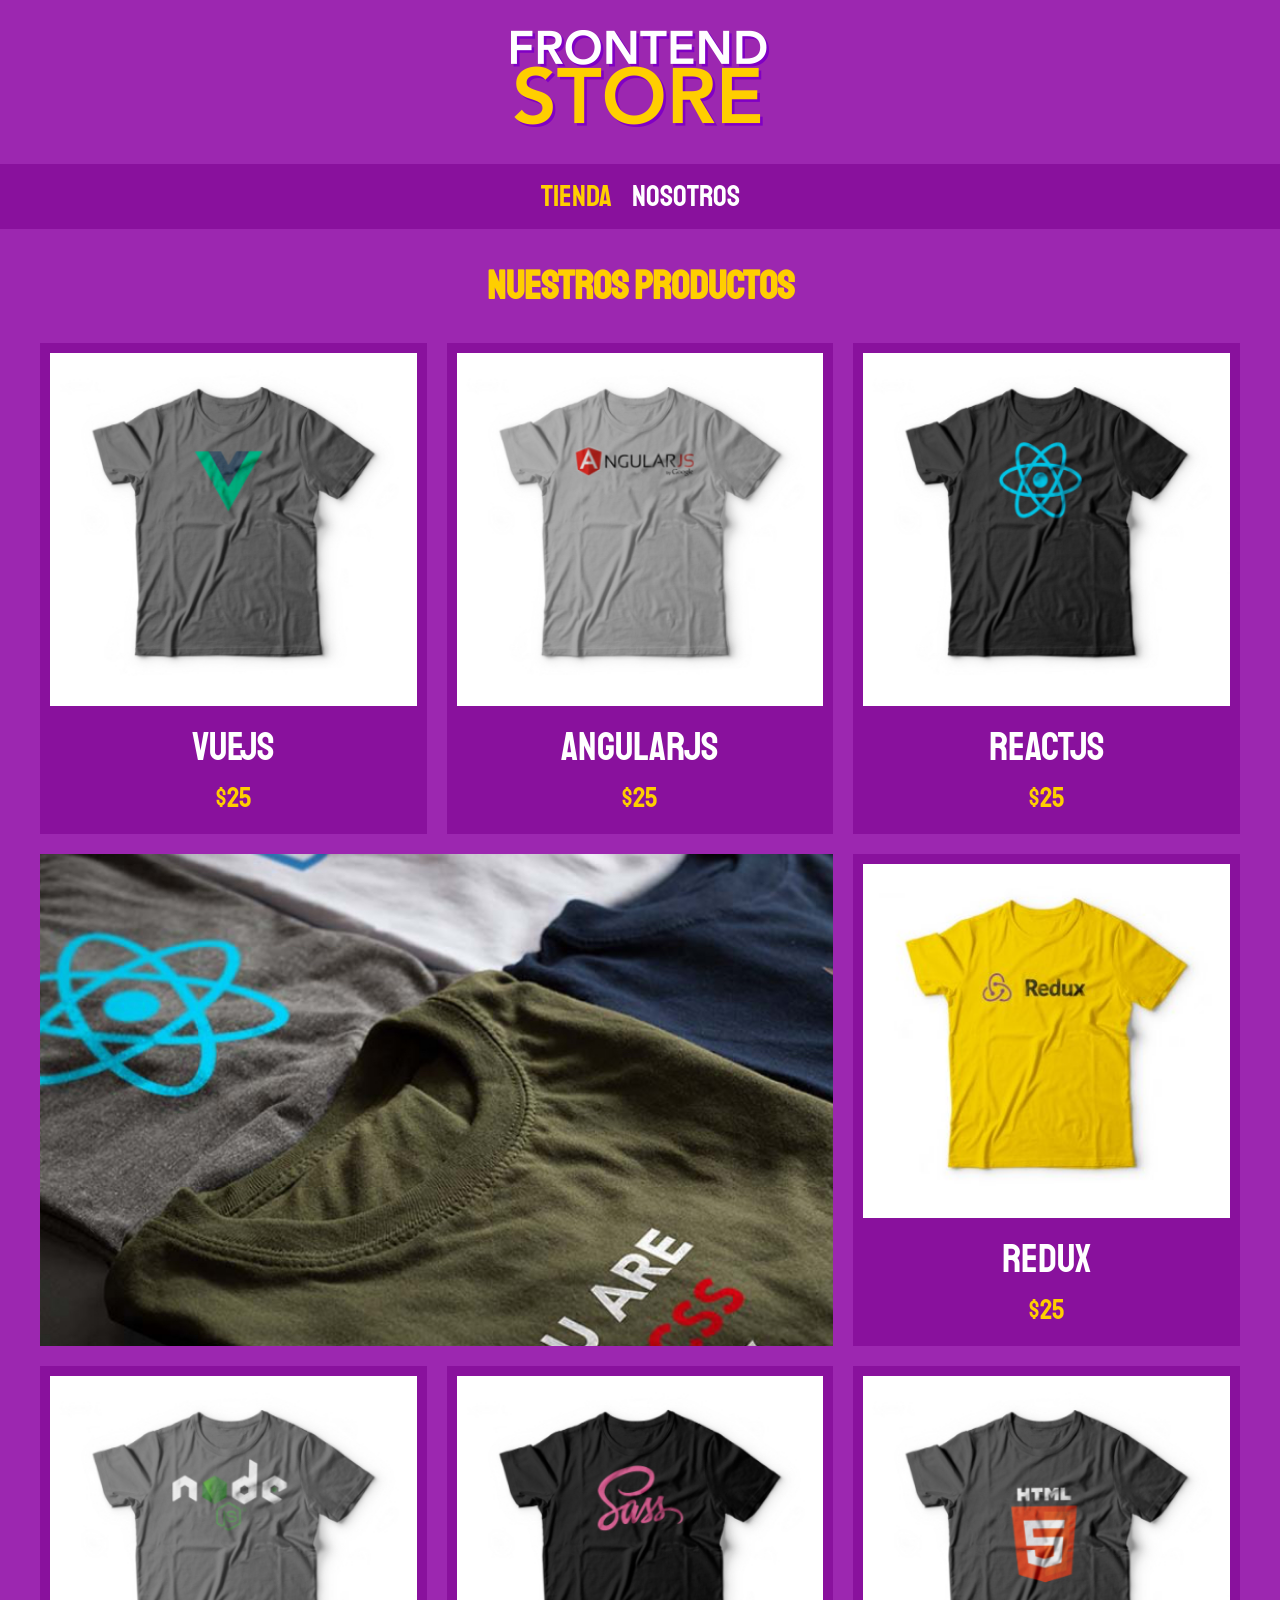
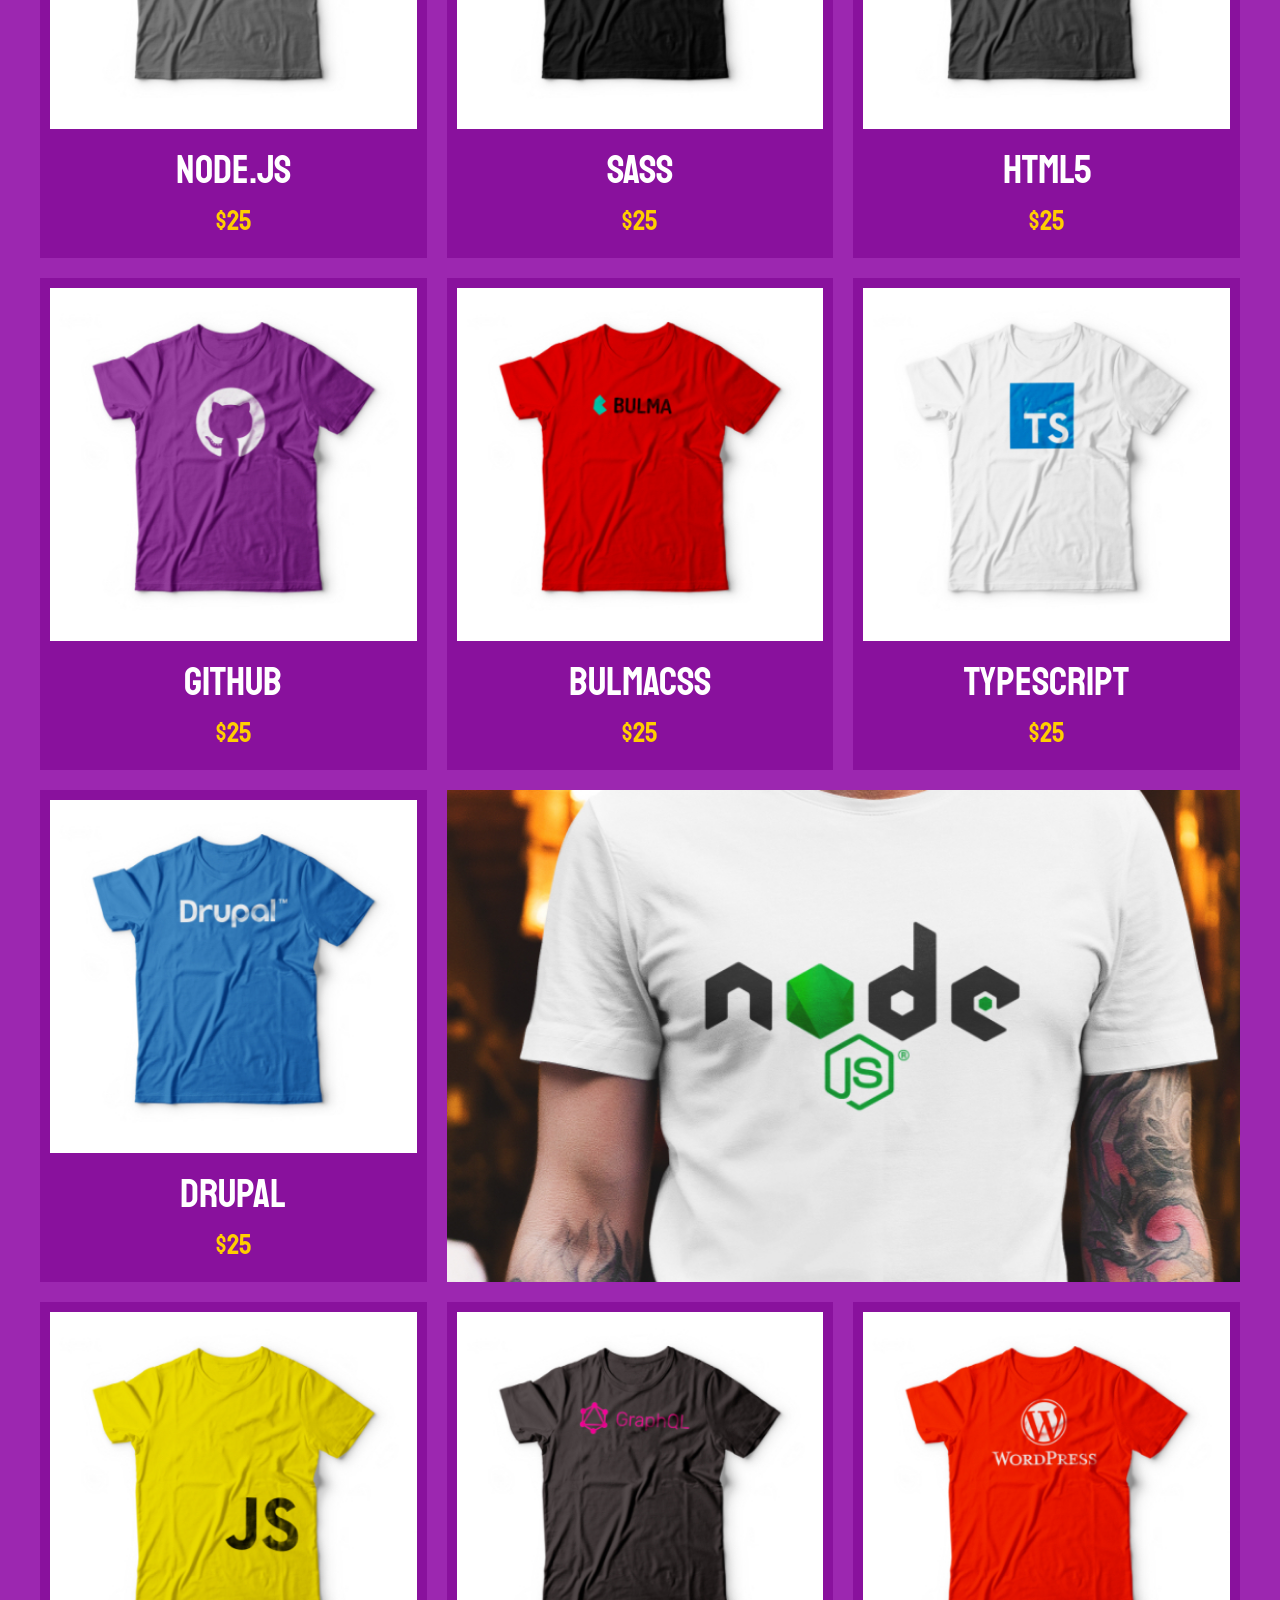
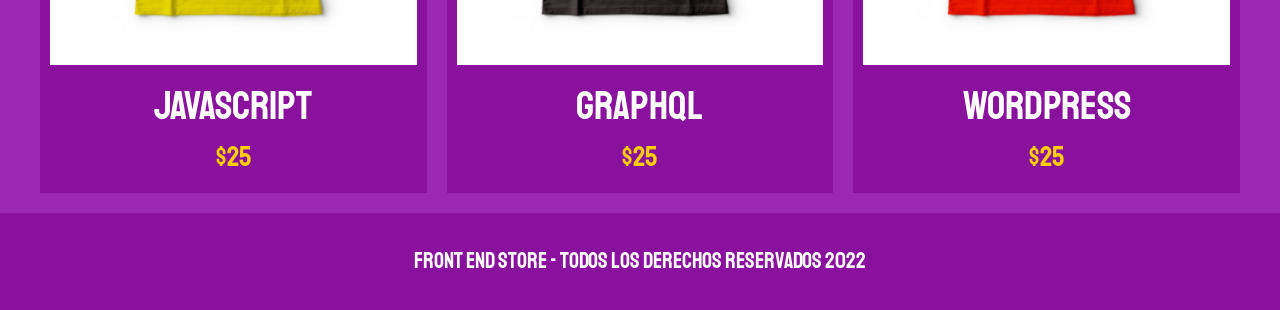
<file: 02-Proyecto_Frontend_Store/index.html>
<!DOCTYPE html>
<html lang="en">
<head>
    <meta charset="UTF-8">
    <meta http-equiv="X-UA-Compatible" content="IE=edge">
    <meta name="viewport" content="width=device-width, initial-scale=1.0">
    <title>Frontend Store</title>
    <link rel="stylesheet" href="css/normalize.css">
    <link rel="preconnect" href="https://fonts.gstatic.com">
    <link href="https://fonts.googleapis.com/css2?family=Staatliches&display=swap" rel="stylesheet">
    <link rel="stylesheet" href="css/styles.css">
</head>
<body>
    <header class="header">
        <a href="index.html">
            <img class="header__logo" src="img/logo.png" alt="Logotipo">
        </a>
    </header>

    <nav class="navegacion">
        <a class="navegacion__enlace navegacion__enlace--activo" href="#">Tienda</a>
        <a class="navegacion__enlace" href="nosotros.html">Nosotros</a>
    </nav>

    <main class="contenedor">
        <h1>Nuestros Productos</h1>

        <div class="grid">
            <div class="producto">
                <a href="producto.html">
                    <img class="producto__imagen" src="img/1.jpg" alt="imagen camisa">
                    <div class="producto__informacion">
                        <p class="producto__nombre">VueJS</p>
                        <p class="producto__precio">$25</p>
                    </div>
                </a>
            </div> <!-- Producto -->
            <div class="producto">
                <a href="producto.html">
                    <img class="producto__imagen" src="img/2.jpg" alt="imagen camisa">
                    <div class="producto__informacion">
                        <p class="producto__nombre">AngularJS</p>
                        <p class="producto__precio">$25</p>
                    </div>
                </a>
            </div> <!-- Producto -->
            <div class="producto">
                <a href="producto.html">
                    <img class="producto__imagen" src="img/3.jpg" alt="imagen camisa">
                    <div class="producto__informacion">
                        <p class="producto__nombre">ReactJS</p>
                        <p class="producto__precio">$25</p>
                    </div>
                </a>
            </div> <!-- Producto -->
            <div class="producto">
                <a href="producto.html">
                    <img class="producto__imagen" src="img/4.jpg" alt="imagen camisa">
                    <div class="producto__informacion">
                        <p class="producto__nombre">Redux</p>
                        <p class="producto__precio">$25</p>
                    </div>
                </a>
            </div> <!-- Producto -->
            <div class="producto">
                <a href="producto.html">
                    <img class="producto__imagen" src="img/5.jpg" alt="imagen camisa">
                    <div class="producto__informacion">
                        <p class="producto__nombre">Node.js</p>
                        <p class="producto__precio">$25</p>
                    </div>
                </a>
            </div> <!-- Producto -->
            <div class="producto">
                <a href="producto.html">
                    <img class="producto__imagen" src="img/6.jpg" alt="imagen camisa">
                    <div class="producto__informacion">
                        <p class="producto__nombre">SASS</p>
                        <p class="producto__precio">$25</p>
                    </div>
                </a>
            </div> <!-- Producto -->
            <div class="producto">
                <a href="producto.html">
                    <img class="producto__imagen" src="img/7.jpg" alt="imagen camisa">
                    <div class="producto__informacion">
                        <p class="producto__nombre">HTML5</p>
                        <p class="producto__precio">$25</p>
                    </div>
                </a>
            </div> <!-- Producto -->
            <div class="producto">
                <a href="producto.html">
                    <img class="producto__imagen" src="img/8.jpg" alt="imagen camisa">
                    <div class="producto__informacion">
                        <p class="producto__nombre">GitHub</p>
                        <p class="producto__precio">$25</p>
                    </div>
                </a>
            </div> <!-- Producto -->
            <div class="producto">
                <a href="producto.html">
                    <img class="producto__imagen" src="img/9.jpg" alt="imagen camisa">
                    <div class="producto__informacion">
                        <p class="producto__nombre">BulmaCSS</p>
                        <p class="producto__precio">$25</p>
                    </div>
                </a>
            </div> <!-- Producto -->
            <div class="producto">
                <a href="producto.html">
                    <img class="producto__imagen" src="img/10.jpg" alt="imagen camisa">
                    <div class="producto__informacion">
                        <p class="producto__nombre">TypeScript</p>
                        <p class="producto__precio">$25</p>
                    </div>
                </a>
            </div> <!-- Producto -->
            <div class="producto">
                <a href="producto.html">
                    <img class="producto__imagen" src="img/11.jpg" alt="imagen camisa">
                    <div class="producto__informacion">
                        <p class="producto__nombre">Drupal</p>
                        <p class="producto__precio">$25</p>
                    </div>
                </a>
            </div> <!-- Producto -->
            <div class="producto">
                <a href="producto.html">
                    <img class="producto__imagen" src="img/12.jpg" alt="imagen camisa">
                    <div class="producto__informacion">
                        <p class="producto__nombre">JavaScript</p>
                        <p class="producto__precio">$25</p>
                    </div>
                </a>
            </div> <!-- Producto -->
            <div class="producto">
                <a href="producto.html">
                    <img class="producto__imagen" src="img/13.jpg" alt="imagen camisa">
                    <div class="producto__informacion">
                        <p class="producto__nombre">GraphQL</p>
                        <p class="producto__precio">$25</p>
                    </div>
                </a>
            </div> <!-- Producto -->
            <div class="producto">
                <a href="producto.html">
                    <img class="producto__imagen" src="img/14.jpg" alt="imagen camisa">
                    <div class="producto__informacion">
                        <p class="producto__nombre">WordPress</p>
                        <p class="producto__precio">$25</p>
                    </div>
                </a>
            </div> <!-- Producto -->

            <div class="grafico grafico--camisas"></div>
            <div class="grafico grafico--node"></div>
        </div>     
    </main>

    <footer class="footer">
        <p class="footer__texto">Front End Store - Todos los derechos Reservados 2022</p>
    </footer>

</body>
</html>
</file>
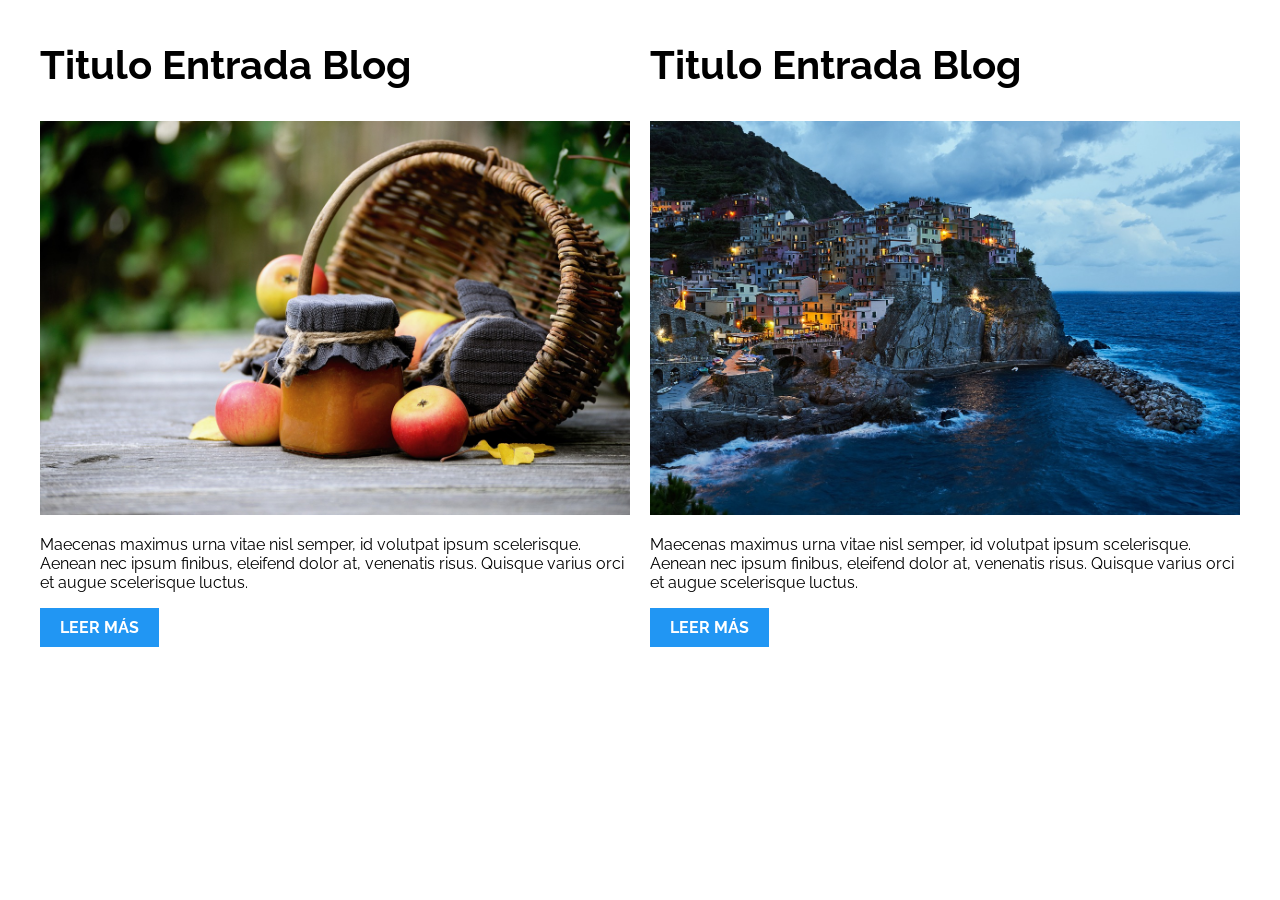
<file: 03-Patrones-Responsive/01-2columnas_iguales_css_grid/index.html>
<!DOCTYPE html>
<html>

<head>
    <meta charset="utf-8">
    <title>Patrones Responsive Web Design - 2 Columnas</title>
    <link rel="stylesheet" href="https://necolas.github.io/normalize.css/8.0.1/normalize.css">
    <link href="https://fonts.googleapis.com/css?family=Raleway:400,700,900" rel="stylesheet">
    <link rel="stylesheet" href="css/styles.css">
    <meta name="viewport" content="width=device-width, initial-scale=1">
</head>

<body>

    <div class="contenedor dos-columnas">
        <article class="entrada-blog">
            <h1>Titulo Entrada Blog</h1>
            <img src="img/imagen1.jpg">
            <p>Maecenas maximus urna vitae nisl semper, id volutpat ipsum scelerisque. Aenean nec ipsum finibus, eleifend dolor at, venenatis risus. Quisque varius orci et augue scelerisque luctus.</p>
            <a href="#">Leer más</a>
        </article>
        <article class="entrada-blog">
            <h1>Titulo Entrada Blog</h1>
            <img src="img/imagen2.jpg">
            <p>Maecenas maximus urna vitae nisl semper, id volutpat ipsum scelerisque. Aenean nec ipsum finibus, eleifend dolor at, venenatis risus. Quisque varius orci et augue scelerisque luctus.</p>
            <a href="#">Leer más</a>
        </article>
    </div>

</body>

</html>
</file>
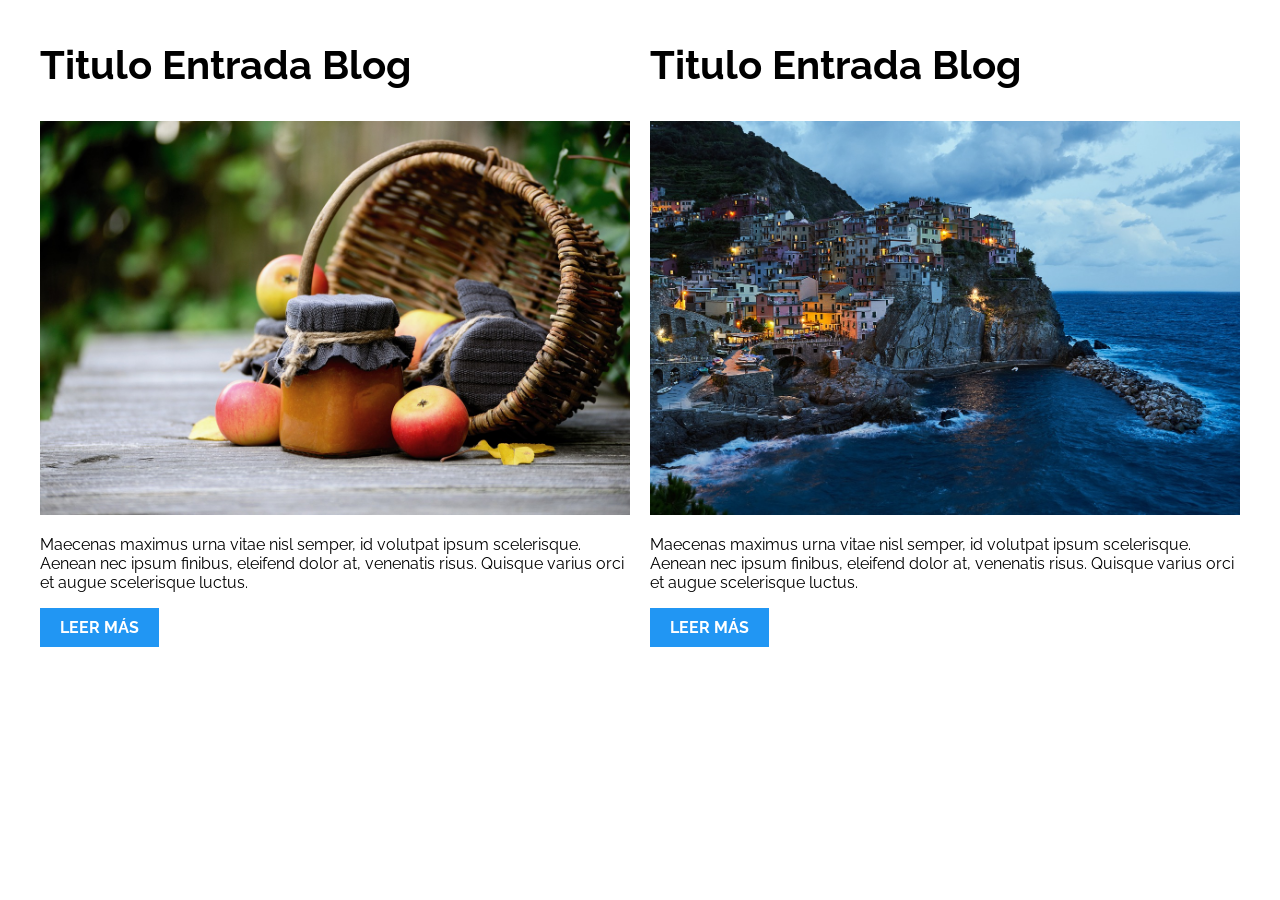
<file: 03-Patrones-Responsive/02-2columnas_iguales_flexbox/index.html>
<!DOCTYPE html>
<html>

<head>
    <meta charset="utf-8">
    <title>Patrones Responsive Web Design - 2 Columnas</title>
    <link rel="stylesheet" href="https://necolas.github.io/normalize.css/8.0.1/normalize.css">
    <link href="https://fonts.googleapis.com/css?family=Raleway:400,700,900" rel="stylesheet">
    <link rel="stylesheet" href="css/styles.css">
    <meta name="viewport" content="width=device-width, initial-scale=1">
</head>

<body>
    <div class="contenedor dos-columnas">
        <article class="entrada-blog">
            <h1>Titulo Entrada Blog</h1>
            <img src="img/imagen1.jpg">
            <p>Maecenas maximus urna vitae nisl semper, id volutpat ipsum scelerisque. Aenean nec ipsum finibus, eleifend dolor at, venenatis risus. Quisque varius orci et augue scelerisque luctus.</p>
            <a href="#">Leer más</a>
        </article>
        <article class="entrada-blog">
            <h1>Titulo Entrada Blog</h1>
            <img src="img/imagen2.jpg">
            <p>Maecenas maximus urna vitae nisl semper, id volutpat ipsum scelerisque. Aenean nec ipsum finibus, eleifend dolor at, venenatis risus. Quisque varius orci et augue scelerisque luctus.</p>
            <a href="#">Leer más</a>
        </article>
    </div>

</body>

</html>
</file>
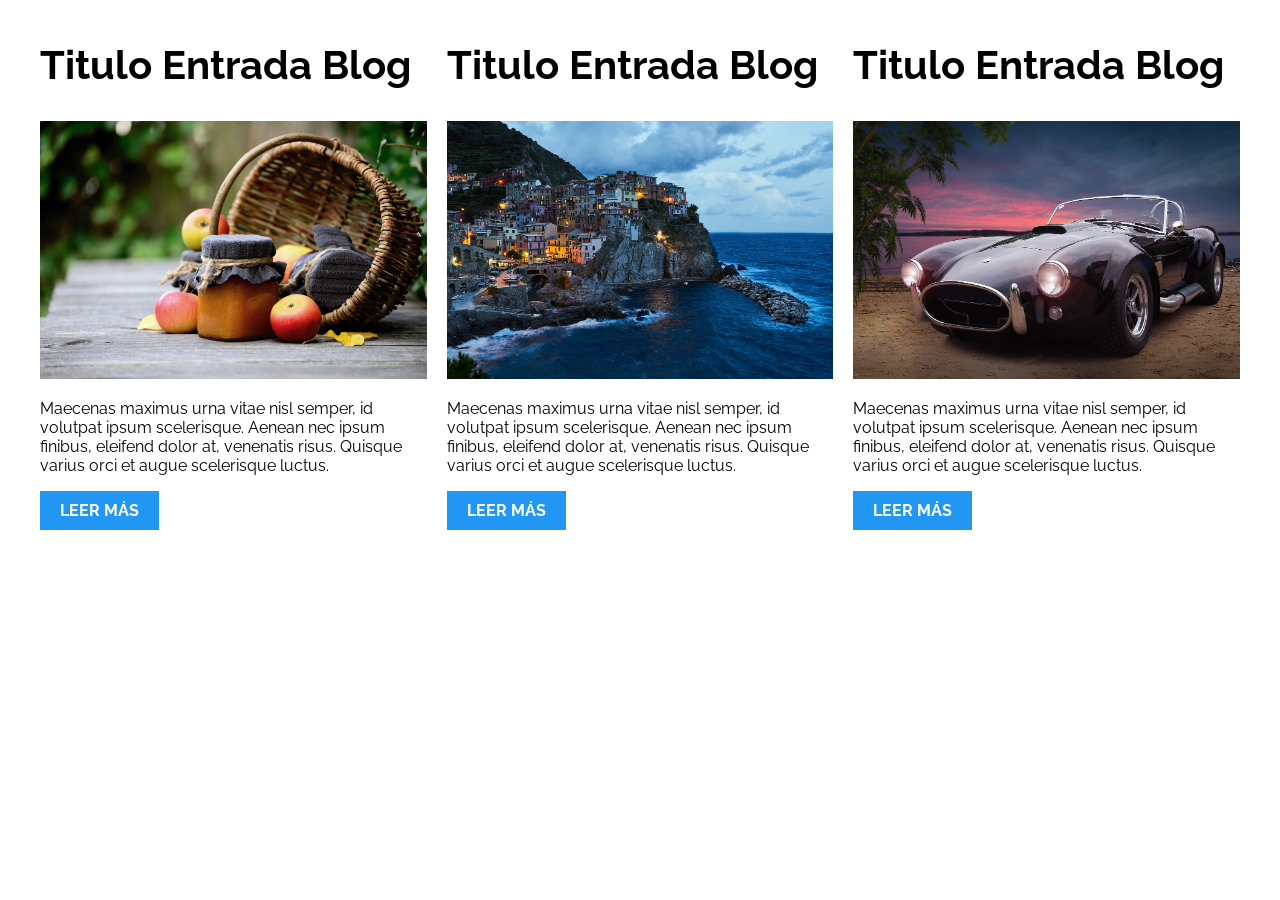
<file: 03-Patrones-Responsive/03-3columnas_iguales_css_grid/index.html>
<!DOCTYPE html>
<html>

<head>
    <meta charset="utf-8">
    <title>Patrones Responsive Web Design - 3 Columnas Iguales</title>
    <link rel="stylesheet" href="https://necolas.github.io/normalize.css/8.0.1/normalize.css">
    <link href="https://fonts.googleapis.com/css?family=Raleway:400,700,900" rel="stylesheet">
    <link rel="stylesheet" href="css/styles.css">
    <meta name="viewport" content="width=device-width, initial-scale=1">
</head>

<body>

    <div class="contenedor tres-columnas">
        <article class="entrada-blog">
            <h1>Titulo Entrada Blog</h1>
            <img src="img/imagen1.jpg">
            <p>Maecenas maximus urna vitae nisl semper, id volutpat ipsum scelerisque. Aenean nec ipsum finibus, eleifend dolor at, venenatis risus. Quisque varius orci et augue scelerisque luctus.</p>
            <a href="#">Leer más</a>
        </article>

        <article class="entrada-blog">
            <h1>Titulo Entrada Blog</h1>
            <img src="img/imagen2.jpg">

            <p>Maecenas maximus urna vitae nisl semper, id volutpat ipsum scelerisque. Aenean nec ipsum finibus, eleifend dolor at, venenatis risus. Quisque varius orci et augue scelerisque luctus.</p>
            <a href="#">Leer más</a>
        </article>

        <article class="entrada-blog">
            <h1>Titulo Entrada Blog</h1>
            <img src="img/imagen3.jpg">

            <p>Maecenas maximus urna vitae nisl semper, id volutpat ipsum scelerisque. Aenean nec ipsum finibus, eleifend dolor at, venenatis risus. Quisque varius orci et augue scelerisque luctus.</p>
            <a href="#">Leer más</a>
        </article>
    </div>

</body>

</html>
</file>
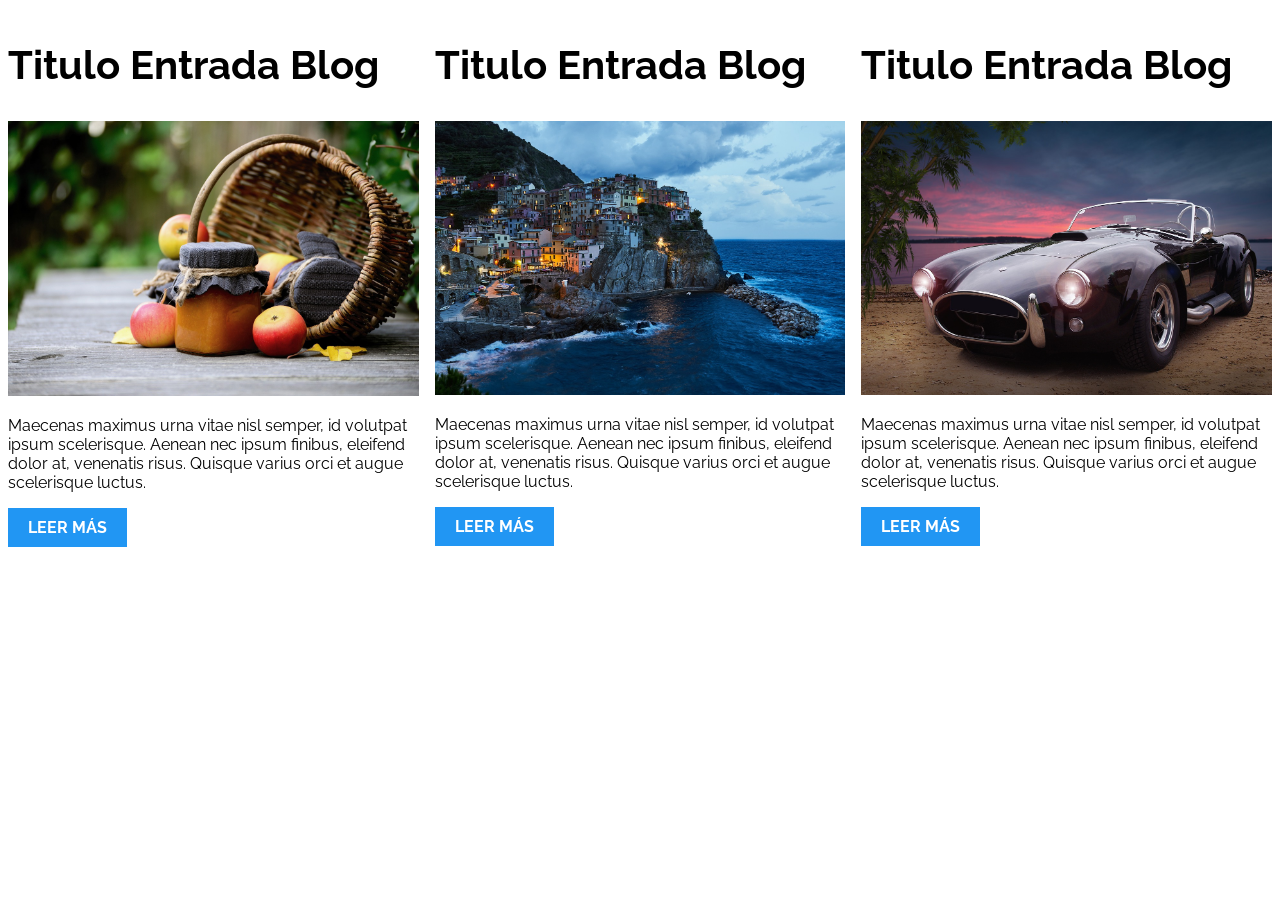
<file: 03-Patrones-Responsive/04-3columnas_iguales_flexbox/index.html>
<!DOCTYPE html>
<html>

<head>
    <meta charset="utf-8">
    <title>Patrones Responsive Web Design - 3 Columnas Iguales</title>
    <link rel="stylesheet" href="https://necolas.github.io/normalize.css/8.0.1/normalize.css">
    <link href="https://fonts.googleapis.com/css?family=Raleway:400,700,900" rel="stylesheet">
    <link rel="stylesheet" href="css/styles.css">
    <meta name="viewport" content="width=device-width, initial-scale=1">
</head>

<body>

    <div class="contenedo tres-columnas">
        <article class="entrada-blog">
            <h1>Titulo Entrada Blog</h1>
            <img src="img/imagen1.jpg">
            <p>Maecenas maximus urna vitae nisl semper, id volutpat ipsum scelerisque. Aenean nec ipsum finibus, eleifend dolor at, venenatis risus. Quisque varius orci et augue scelerisque luctus.</p>
            <a href="#">Leer más</a>
        </article>

        <article class="entrada-blog">
            <h1>Titulo Entrada Blog</h1>
            <img src="img/imagen2.jpg">

            <p>Maecenas maximus urna vitae nisl semper, id volutpat ipsum scelerisque. Aenean nec ipsum finibus, eleifend dolor at, venenatis risus. Quisque varius orci et augue scelerisque luctus.</p>
            <a href="#">Leer más</a>
        </article>

        <article class="entrada-blog">
            <h1>Titulo Entrada Blog</h1>
            <img src="img/imagen3.jpg">

            <p>Maecenas maximus urna vitae nisl semper, id volutpat ipsum scelerisque. Aenean nec ipsum finibus, eleifend dolor at, venenatis risus. Quisque varius orci et augue scelerisque luctus.</p>
            <a href="#">Leer más</a>
        </article>
    </div>
</body>

</html>
</file>
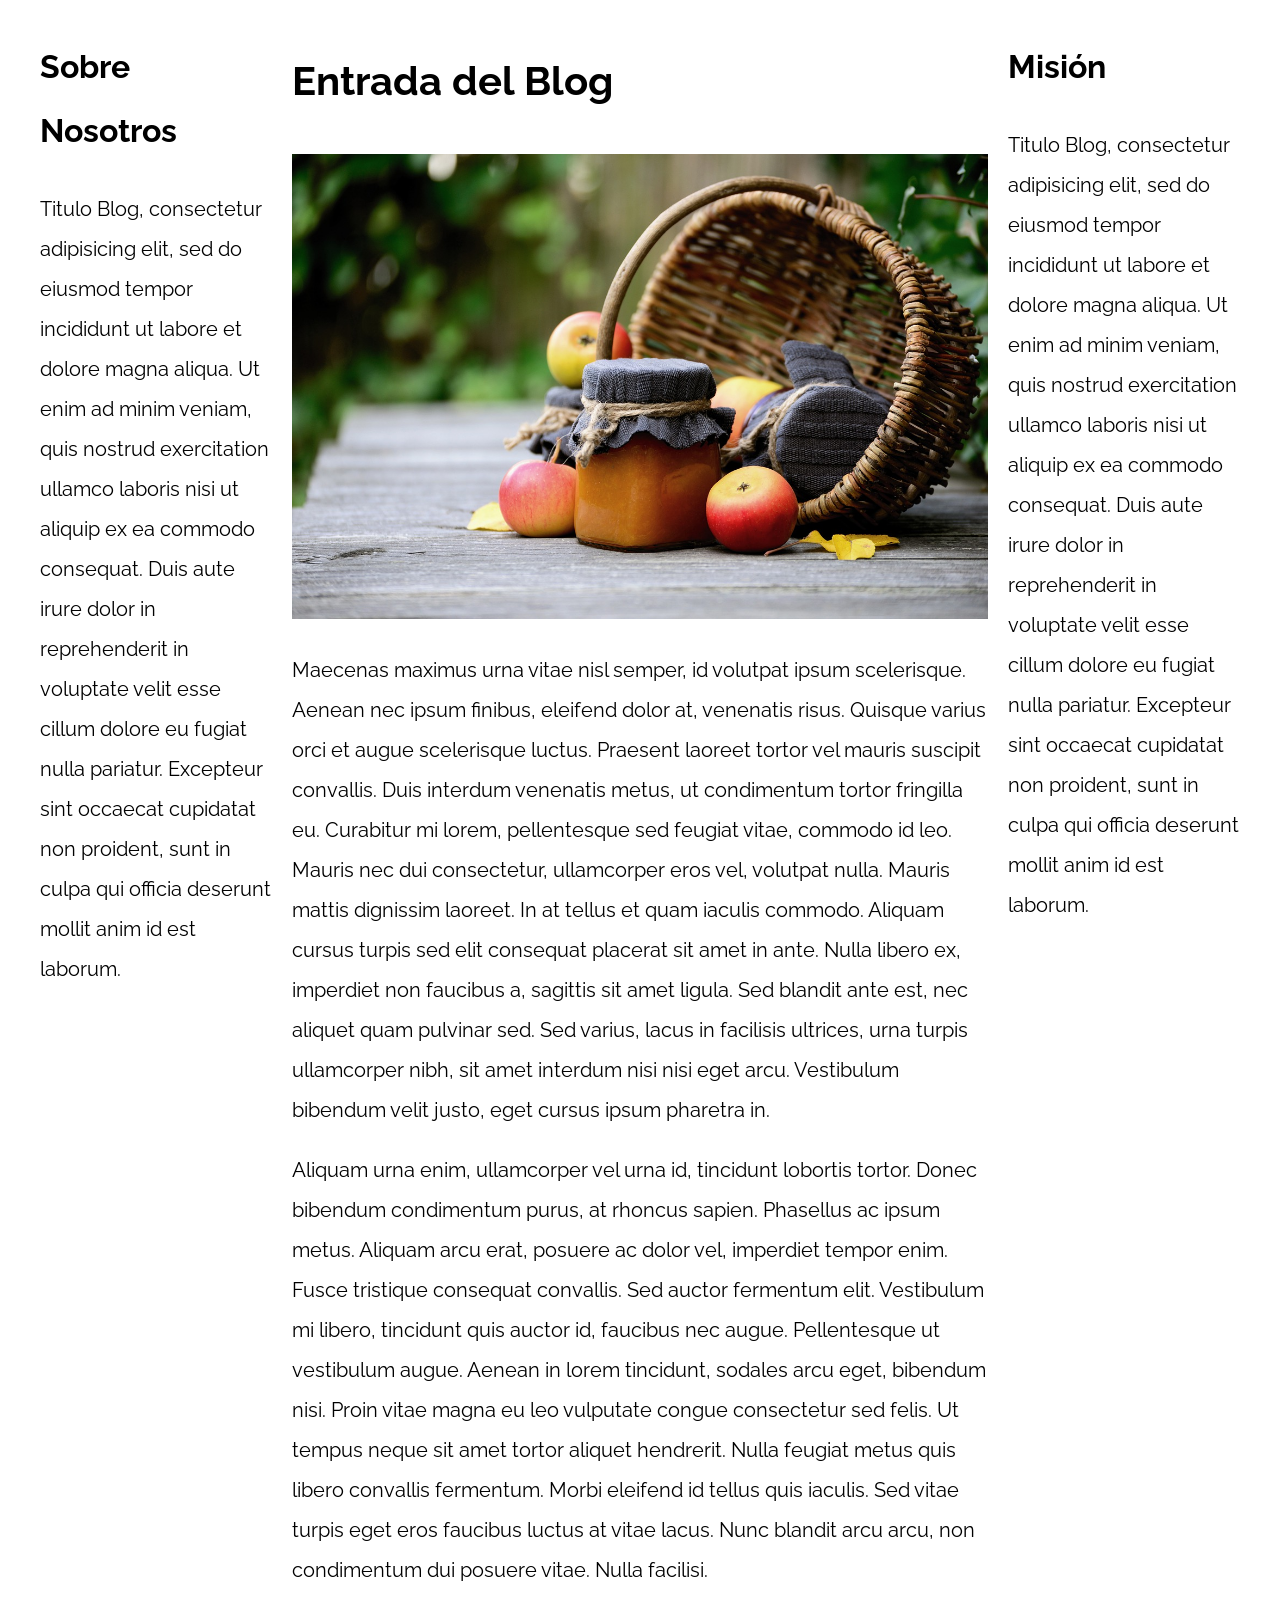
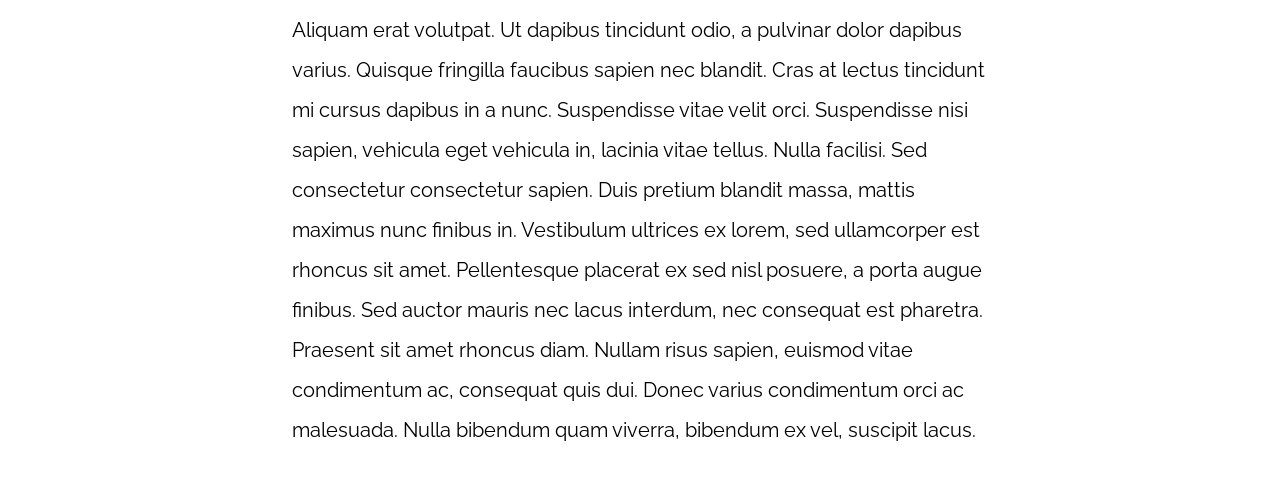
<file: 03-Patrones-Responsive/05-3columnas_css_grid/index.html>
<!DOCTYPE html>
<html>

<head>
    <meta charset="utf-8">
    <title>Patrones Responsive Web Design</title>
    <link rel="stylesheet" href="https://necolas.github.io/normalize.css/8.0.1/normalize.css">
    <link href="https://fonts.googleapis.com/css?family=Raleway:400,700,900" rel="stylesheet">
    <link rel="stylesheet" href="css/styles.css">
    <meta name="viewport" content="width=device-width, initial-scale=1">
</head>

<body>

    <div class="contenedor contenedor-grid">
        <main class="contenido-principal">
            <article>
                <h1>Entrada del Blog</h1>
                <img src="img/imagen1.jpg">

                <p>Maecenas maximus urna vitae nisl semper, id volutpat ipsum scelerisque. Aenean nec ipsum finibus, eleifend dolor at, venenatis risus. Quisque varius orci et augue scelerisque luctus. Praesent laoreet tortor vel mauris suscipit convallis.
                    Duis interdum venenatis metus, ut condimentum tortor fringilla eu. Curabitur mi lorem, pellentesque sed feugiat vitae, commodo id leo. Mauris nec dui consectetur, ullamcorper eros vel, volutpat nulla. Mauris mattis dignissim laoreet.
                    In at tellus et quam iaculis commodo. Aliquam cursus turpis sed elit consequat placerat sit amet in ante. Nulla libero ex, imperdiet non faucibus a, sagittis sit amet ligula. Sed blandit ante est, nec aliquet quam pulvinar sed. Sed
                    varius, lacus in facilisis ultrices, urna turpis ullamcorper nibh, sit amet interdum nisi nisi eget arcu. Vestibulum bibendum velit justo, eget cursus ipsum pharetra in.</p>

                <p>Aliquam urna enim, ullamcorper vel urna id, tincidunt lobortis tortor. Donec bibendum condimentum purus, at rhoncus sapien. Phasellus ac ipsum metus. Aliquam arcu erat, posuere ac dolor vel, imperdiet tempor enim. Fusce tristique consequat
                    convallis. Sed auctor fermentum elit. Vestibulum mi libero, tincidunt quis auctor id, faucibus nec augue. Pellentesque ut vestibulum augue. Aenean in lorem tincidunt, sodales arcu eget, bibendum nisi. Proin vitae magna eu leo vulputate
                    congue consectetur sed felis. Ut tempus neque sit amet tortor aliquet hendrerit. Nulla feugiat metus quis libero convallis fermentum. Morbi eleifend id tellus quis iaculis. Sed vitae turpis eget eros faucibus luctus at vitae lacus.
                    Nunc blandit arcu arcu, non condimentum dui posuere vitae. Nulla facilisi.</p>

                <p>Aliquam erat volutpat. Ut dapibus tincidunt odio, a pulvinar dolor dapibus varius. Quisque fringilla faucibus sapien nec blandit. Cras at lectus tincidunt mi cursus dapibus in a nunc. Suspendisse vitae velit orci. Suspendisse nisi sapien,
                    vehicula eget vehicula in, lacinia vitae tellus. Nulla facilisi. Sed consectetur consectetur sapien. Duis pretium blandit massa, mattis maximus nunc finibus in. Vestibulum ultrices ex lorem, sed ullamcorper est rhoncus sit amet. Pellentesque
                    placerat ex sed nisl posuere, a porta augue finibus. Sed auctor mauris nec lacus interdum, nec consequat est pharetra. Praesent sit amet rhoncus diam. Nullam risus sapien, euismod vitae condimentum ac, consequat quis dui. Donec varius
                    condimentum orci ac malesuada. Nulla bibendum quam viverra, bibendum ex vel, suscipit lacus.</p>

            </article>
        </main>

        <aside class="sidebar-1">
            <h2>Sobre Nosotros</h2>
            <p>Titulo Blog, consectetur adipisicing elit, sed do eiusmod tempor incididunt ut labore et dolore magna aliqua. Ut enim ad minim veniam, quis nostrud exercitation ullamco laboris nisi ut aliquip ex ea commodo consequat. Duis aute irure dolor
                in reprehenderit in voluptate velit esse cillum dolore eu fugiat nulla pariatur. Excepteur sint occaecat cupidatat non proident, sunt in culpa qui officia deserunt mollit anim id est laborum.</p>
        </aside>
        <aside class="sidebar-2">
            <h2>Misión</h2>
            <p>Titulo Blog, consectetur adipisicing elit, sed do eiusmod tempor incididunt ut labore et dolore magna aliqua. Ut enim ad minim veniam, quis nostrud exercitation ullamco laboris nisi ut aliquip ex ea commodo consequat. Duis aute irure dolor
                in reprehenderit in voluptate velit esse cillum dolore eu fugiat nulla pariatur. Excepteur sint occaecat cupidatat non proident, sunt in culpa qui officia deserunt mollit anim id est laborum.</p>
        </aside>
    </div>

</body>

</html>
</file>
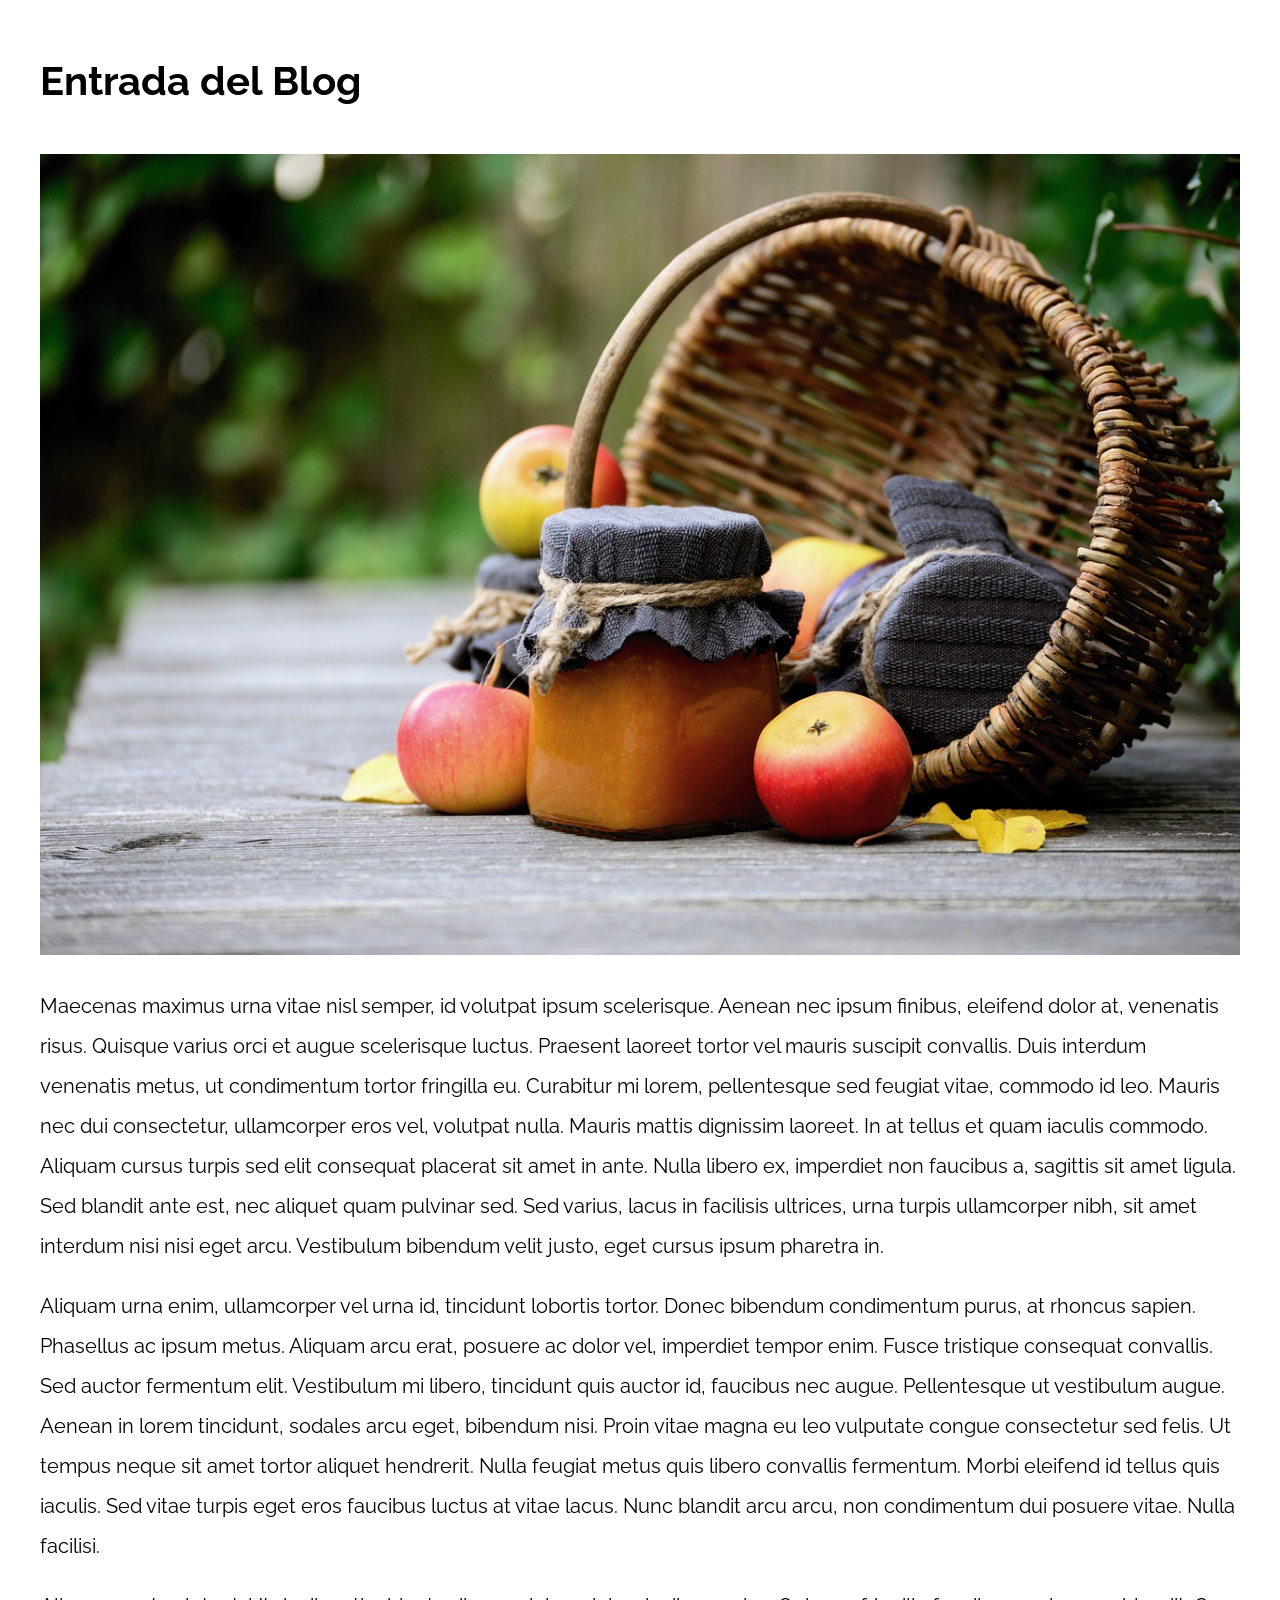
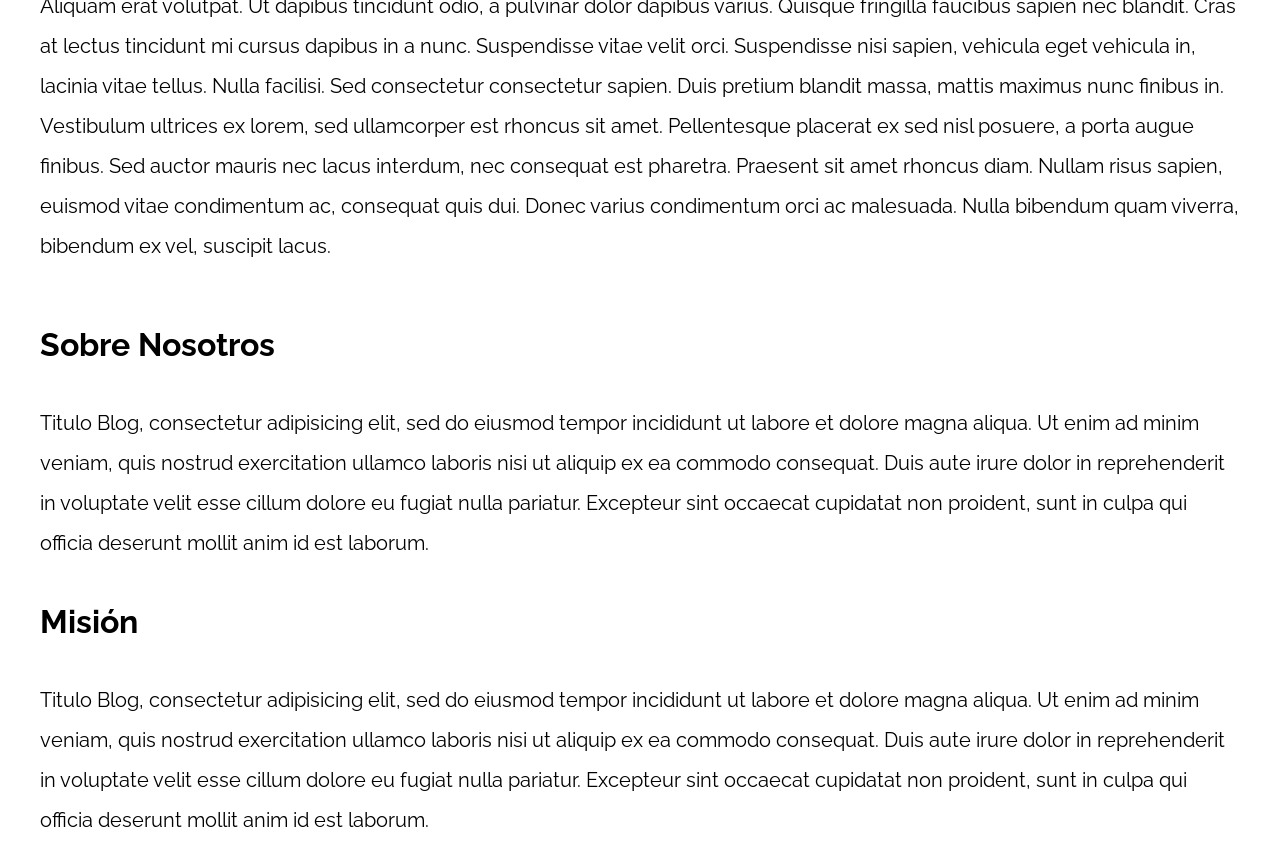
<file: 03-Patrones-Responsive/06-3columnas_flexbox/index.html>
<!DOCTYPE html>
<html>

<head>
    <meta charset="utf-8">
    <title>Patrones Responsive Web Design</title>
    <link rel="stylesheet" href="https://necolas.github.io/normalize.css/8.0.1/normalize.css">
    <link href="https://fonts.googleapis.com/css?family=Raleway:400,700,900" rel="stylesheet">
    <link rel="stylesheet" href="css/styles.css">
    <meta name="viewport" content="width=device-width, initial-scale=1">
</head>

<body>

    <div class="contenedor contenido-principal">
        <main class="contenedor-flex">
            <article>
                <h1>Entrada del Blog</h1>
                <img src="img/imagen1.jpg">

                <p>Maecenas maximus urna vitae nisl semper, id volutpat ipsum scelerisque. Aenean nec ipsum finibus, eleifend dolor at, venenatis risus. Quisque varius orci et augue scelerisque luctus. Praesent laoreet tortor vel mauris suscipit convallis.
                    Duis interdum venenatis metus, ut condimentum tortor fringilla eu. Curabitur mi lorem, pellentesque sed feugiat vitae, commodo id leo. Mauris nec dui consectetur, ullamcorper eros vel, volutpat nulla. Mauris mattis dignissim laoreet.
                    In at tellus et quam iaculis commodo. Aliquam cursus turpis sed elit consequat placerat sit amet in ante. Nulla libero ex, imperdiet non faucibus a, sagittis sit amet ligula. Sed blandit ante est, nec aliquet quam pulvinar sed. Sed
                    varius, lacus in facilisis ultrices, urna turpis ullamcorper nibh, sit amet interdum nisi nisi eget arcu. Vestibulum bibendum velit justo, eget cursus ipsum pharetra in.</p>

                <p>Aliquam urna enim, ullamcorper vel urna id, tincidunt lobortis tortor. Donec bibendum condimentum purus, at rhoncus sapien. Phasellus ac ipsum metus. Aliquam arcu erat, posuere ac dolor vel, imperdiet tempor enim. Fusce tristique consequat
                    convallis. Sed auctor fermentum elit. Vestibulum mi libero, tincidunt quis auctor id, faucibus nec augue. Pellentesque ut vestibulum augue. Aenean in lorem tincidunt, sodales arcu eget, bibendum nisi. Proin vitae magna eu leo vulputate
                    congue consectetur sed felis. Ut tempus neque sit amet tortor aliquet hendrerit. Nulla feugiat metus quis libero convallis fermentum. Morbi eleifend id tellus quis iaculis. Sed vitae turpis eget eros faucibus luctus at vitae lacus.
                    Nunc blandit arcu arcu, non condimentum dui posuere vitae. Nulla facilisi.</p>

                <p>Aliquam erat volutpat. Ut dapibus tincidunt odio, a pulvinar dolor dapibus varius. Quisque fringilla faucibus sapien nec blandit. Cras at lectus tincidunt mi cursus dapibus in a nunc. Suspendisse vitae velit orci. Suspendisse nisi sapien,
                    vehicula eget vehicula in, lacinia vitae tellus. Nulla facilisi. Sed consectetur consectetur sapien. Duis pretium blandit massa, mattis maximus nunc finibus in. Vestibulum ultrices ex lorem, sed ullamcorper est rhoncus sit amet. Pellentesque
                    placerat ex sed nisl posuere, a porta augue finibus. Sed auctor mauris nec lacus interdum, nec consequat est pharetra. Praesent sit amet rhoncus diam. Nullam risus sapien, euismod vitae condimentum ac, consequat quis dui. Donec varius
                    condimentum orci ac malesuada. Nulla bibendum quam viverra, bibendum ex vel, suscipit lacus.</p>

            </article>
        </main>

        <aside class="sidebar-1 sidebar">
            <h2>Sobre Nosotros</h2>
            <p>Titulo Blog, consectetur adipisicing elit, sed do eiusmod tempor incididunt ut labore et dolore magna aliqua. Ut enim ad minim veniam, quis nostrud exercitation ullamco laboris nisi ut aliquip ex ea commodo consequat. Duis aute irure dolor
                in reprehenderit in voluptate velit esse cillum dolore eu fugiat nulla pariatur. Excepteur sint occaecat cupidatat non proident, sunt in culpa qui officia deserunt mollit anim id est laborum.</p>
        </aside>
        <aside class="sidebar-2 sidebar">
            <h2>Misión</h2>
            <p>Titulo Blog, consectetur adipisicing elit, sed do eiusmod tempor incididunt ut labore et dolore magna aliqua. Ut enim ad minim veniam, quis nostrud exercitation ullamco laboris nisi ut aliquip ex ea commodo consequat. Duis aute irure dolor
                in reprehenderit in voluptate velit esse cillum dolore eu fugiat nulla pariatur. Excepteur sint occaecat cupidatat non proident, sunt in culpa qui officia deserunt mollit anim id est laborum.</p>
        </aside>
    </div>

</body>

</html>
</file>
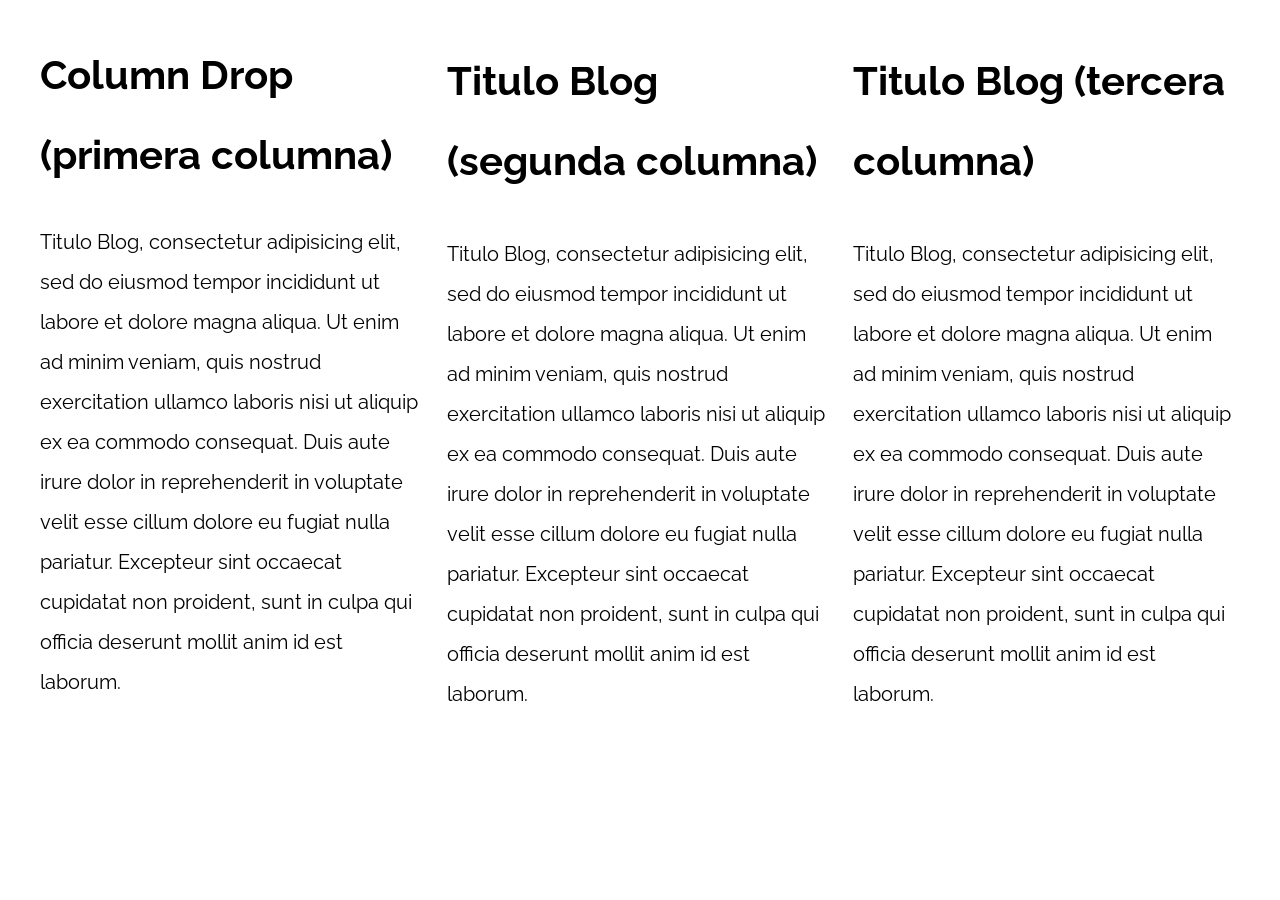
<file: 03-Patrones-Responsive/07-column_drop_css_grid/index.html>
<!DOCTYPE html>
<html>

<head>
    <meta charset="utf-8">
    <title>Patrones Responsive Web Design</title>
    <link rel="stylesheet" href="https://necolas.github.io/normalize.css/8.0.1/normalize.css">
    <link href="https://fonts.googleapis.com/css?family=Raleway:400,700,900" rel="stylesheet">
    <link rel="stylesheet" href="css/styles.css">
    <meta name="viewport" content="width=device-width, initial-scale=1">
</head>

<body>

    <div class="contenedor column-drop-css">
        <main>
            <h1>Column Drop (primera columna)</h1>
            <p>
                Titulo Blog, consectetur adipisicing elit, sed do eiusmod tempor incididunt ut labore et dolore magna aliqua. Ut enim ad minim veniam, quis nostrud exercitation ullamco laboris nisi ut aliquip ex ea commodo consequat. Duis aute irure dolor in reprehenderit
                in voluptate velit esse cillum dolore eu fugiat nulla pariatur. Excepteur sint occaecat cupidatat non proident, sunt in culpa qui officia deserunt mollit anim id est laborum.
            </p>
        </main>

        <aside class="primera">
            <h1>Titulo Blog (segunda columna)</h1>
            <p>
                Titulo Blog, consectetur adipisicing elit, sed do eiusmod tempor incididunt ut labore et dolore magna aliqua. Ut enim ad minim veniam, quis nostrud exercitation ullamco laboris nisi ut aliquip ex ea commodo consequat. Duis aute irure dolor in reprehenderit
                in voluptate velit esse cillum dolore eu fugiat nulla pariatur. Excepteur sint occaecat cupidatat non proident, sunt in culpa qui officia deserunt mollit anim id est laborum.
            </p>
        </aside>

        <aside class="segunda">
            <h1>Titulo Blog (tercera columna)</h1>
            <p>
                Titulo Blog, consectetur adipisicing elit, sed do eiusmod tempor incididunt ut labore et dolore magna aliqua. Ut enim ad minim veniam, quis nostrud exercitation ullamco laboris nisi ut aliquip ex ea commodo consequat. Duis aute irure dolor in reprehenderit
                in voluptate velit esse cillum dolore eu fugiat nulla pariatur. Excepteur sint occaecat cupidatat non proident, sunt in culpa qui officia deserunt mollit anim id est laborum.
            </p>
        </aside>
    </div>

</body>

</html>
</file>
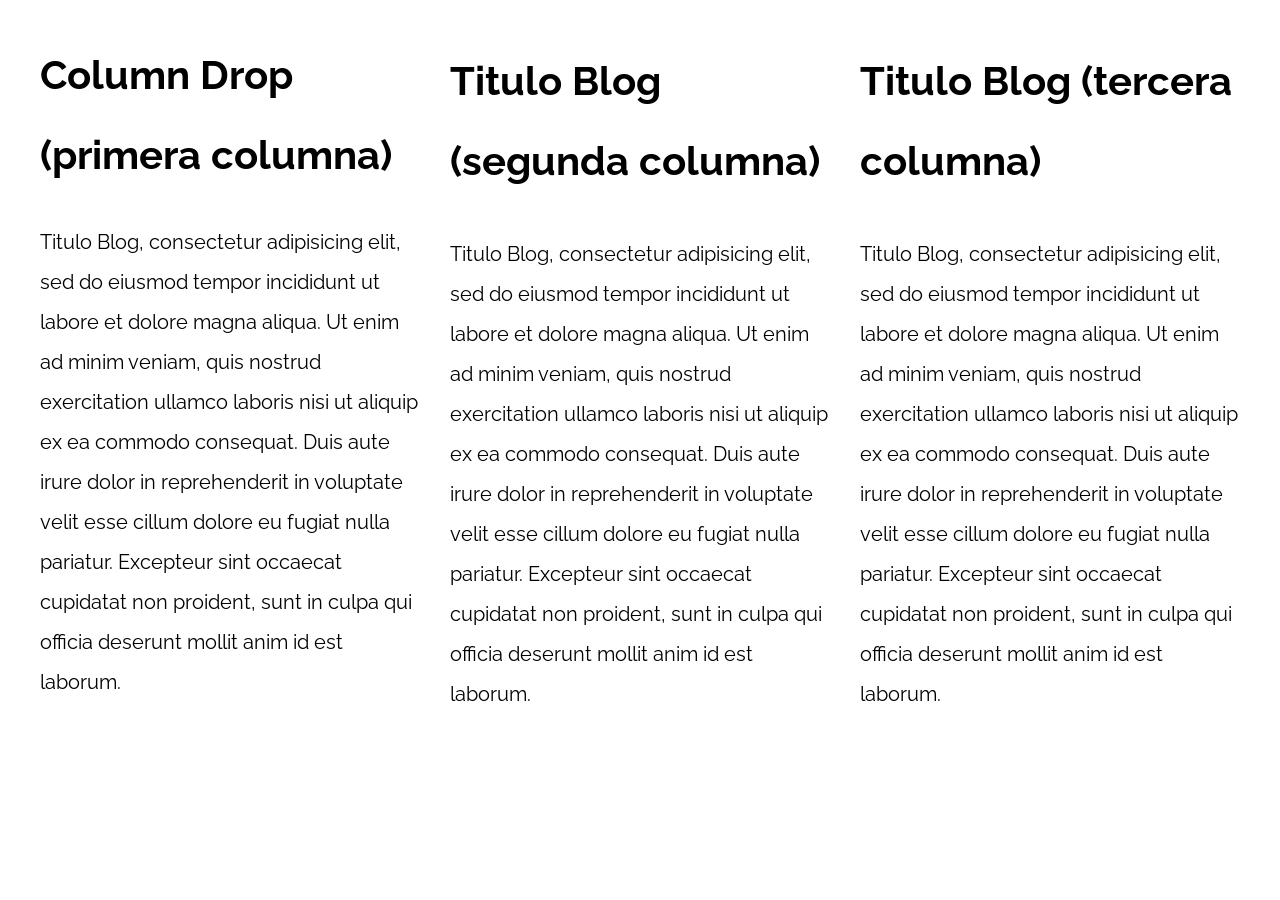
<file: 03-Patrones-Responsive/08-column_drop_flexbox/index.html>
<!DOCTYPE html>
<html>

<head>
    <meta charset="utf-8">
    <title>Patrones Responsive Web Design</title>
    <link rel="stylesheet" href="https://necolas.github.io/normalize.css/8.0.1/normalize.css">
    <link href="https://fonts.googleapis.com/css?family=Raleway:400,700,900" rel="stylesheet">
    <link rel="stylesheet" href="css/styles.css">
    <meta name="viewport" content="width=device-width, initial-scale=1">
</head>

<body>

    <div class="contenedor column-drop-flex">
        <main class="contenido-principal">
            <h1>Column Drop (primera columna)</h1>
            <p>
                Titulo Blog, consectetur adipisicing elit, sed do eiusmod tempor incididunt ut labore et dolore magna aliqua. Ut enim ad minim veniam, quis nostrud exercitation ullamco laboris nisi ut aliquip ex ea commodo consequat. Duis aute irure dolor in reprehenderit
                in voluptate velit esse cillum dolore eu fugiat nulla pariatur. Excepteur sint occaecat cupidatat non proident, sunt in culpa qui officia deserunt mollit anim id est laborum.
            </p>
        </main>

        <aside class="primera">
            <h1>Titulo Blog (segunda columna)</h1>
            <p>
                Titulo Blog, consectetur adipisicing elit, sed do eiusmod tempor incididunt ut labore et dolore magna aliqua. Ut enim ad minim veniam, quis nostrud exercitation ullamco laboris nisi ut aliquip ex ea commodo consequat. Duis aute irure dolor in reprehenderit
                in voluptate velit esse cillum dolore eu fugiat nulla pariatur. Excepteur sint occaecat cupidatat non proident, sunt in culpa qui officia deserunt mollit anim id est laborum.
            </p>
        </aside>

        <aside class="segunda">
            <h1>Titulo Blog (tercera columna)</h1>
            <p>
                Titulo Blog, consectetur adipisicing elit, sed do eiusmod tempor incididunt ut labore et dolore magna aliqua. Ut enim ad minim veniam, quis nostrud exercitation ullamco laboris nisi ut aliquip ex ea commodo consequat. Duis aute irure dolor in reprehenderit
                in voluptate velit esse cillum dolore eu fugiat nulla pariatur. Excepteur sint occaecat cupidatat non proident, sunt in culpa qui officia deserunt mollit anim id est laborum.
            </p>
        </aside>
    </div>

</body>

</html>
</file>
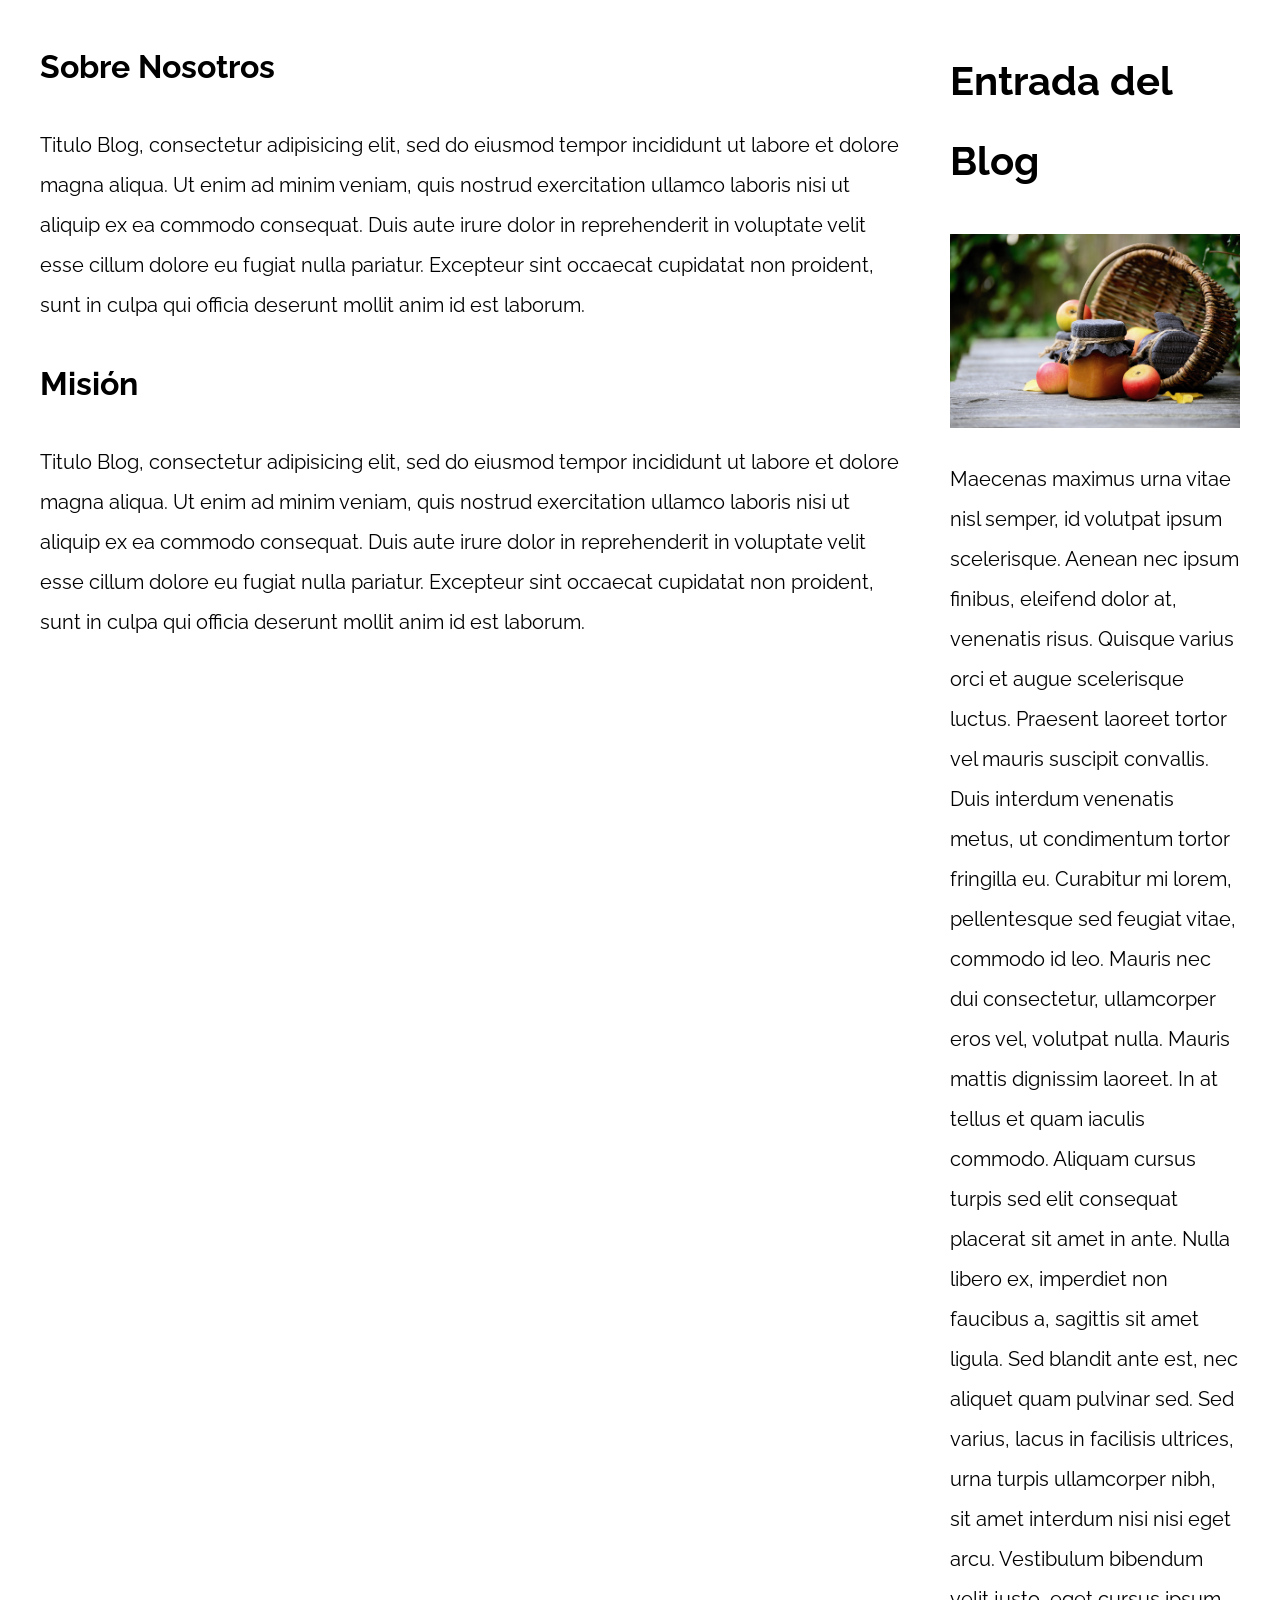
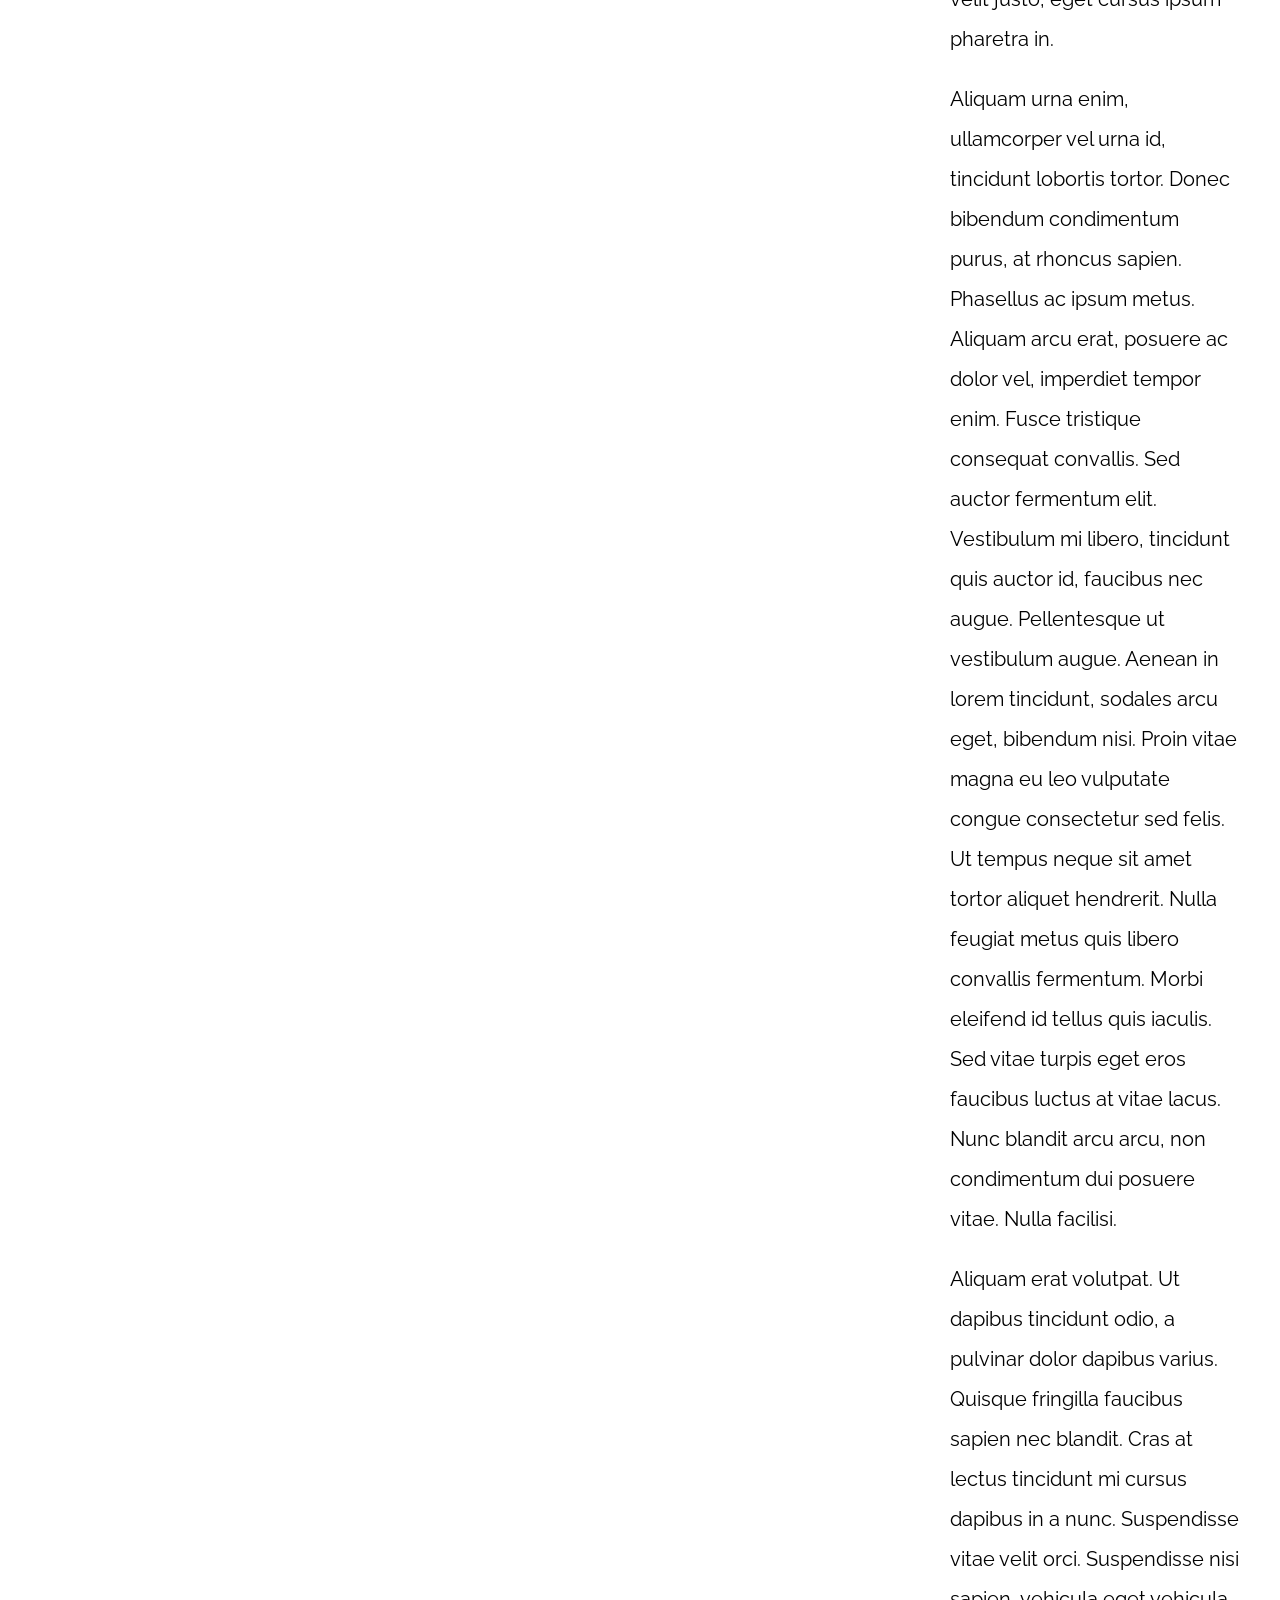
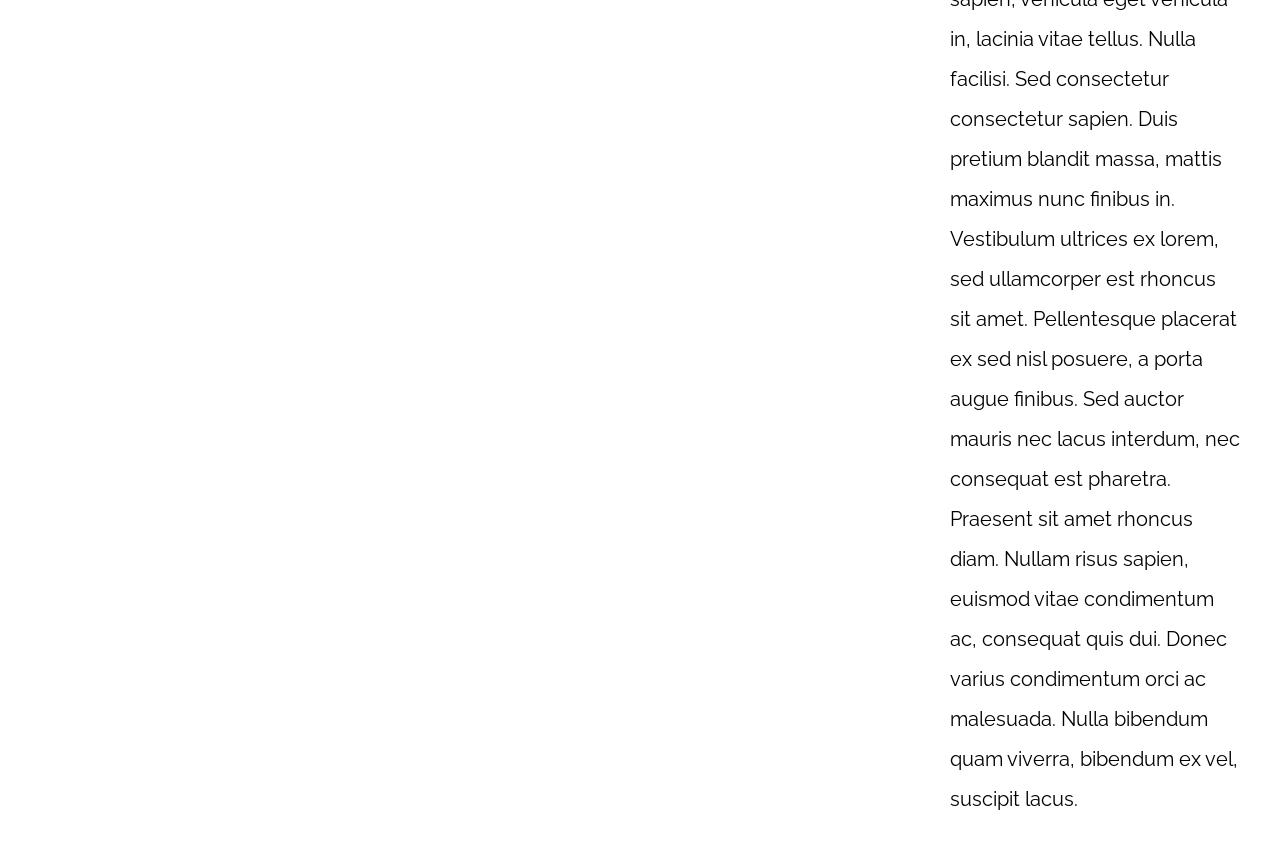
<file: 03-Patrones-Responsive/09-con_sidebar_css_grid/index.html>
<!DOCTYPE html>
<html>

<head>
    <meta charset="utf-8">
    <title>Patrones Responsive Web Design</title>
    <link rel="stylesheet" href="https://necolas.github.io/normalize.css/8.0.1/normalize.css">
    <link href="https://fonts.googleapis.com/css?family=Raleway:400,700,900" rel="stylesheet">
    <link rel="stylesheet" href="css/styles.css">
    <meta name="viewport" content="width=device-width, initial-scale=1">
</head>

<body>

    <div class="contenedor con-sidebar">
        <article>
            <h1>Entrada del Blog</h1>
            <img src="img/imagen1.jpg">

            <p>Maecenas maximus urna vitae nisl semper, id volutpat ipsum scelerisque. Aenean nec ipsum finibus, eleifend dolor at, venenatis risus. Quisque varius orci et augue scelerisque luctus. Praesent laoreet tortor vel mauris suscipit convallis. Duis
                interdum venenatis metus, ut condimentum tortor fringilla eu. Curabitur mi lorem, pellentesque sed feugiat vitae, commodo id leo. Mauris nec dui consectetur, ullamcorper eros vel, volutpat nulla. Mauris mattis dignissim laoreet. In at
                tellus et quam iaculis commodo. Aliquam cursus turpis sed elit consequat placerat sit amet in ante. Nulla libero ex, imperdiet non faucibus a, sagittis sit amet ligula. Sed blandit ante est, nec aliquet quam pulvinar sed. Sed varius, lacus
                in facilisis ultrices, urna turpis ullamcorper nibh, sit amet interdum nisi nisi eget arcu. Vestibulum bibendum velit justo, eget cursus ipsum pharetra in.</p>

            <p>Aliquam urna enim, ullamcorper vel urna id, tincidunt lobortis tortor. Donec bibendum condimentum purus, at rhoncus sapien. Phasellus ac ipsum metus. Aliquam arcu erat, posuere ac dolor vel, imperdiet tempor enim. Fusce tristique consequat
                convallis. Sed auctor fermentum elit. Vestibulum mi libero, tincidunt quis auctor id, faucibus nec augue. Pellentesque ut vestibulum augue. Aenean in lorem tincidunt, sodales arcu eget, bibendum nisi. Proin vitae magna eu leo vulputate
                congue consectetur sed felis. Ut tempus neque sit amet tortor aliquet hendrerit. Nulla feugiat metus quis libero convallis fermentum. Morbi eleifend id tellus quis iaculis. Sed vitae turpis eget eros faucibus luctus at vitae lacus. Nunc
                blandit arcu arcu, non condimentum dui posuere vitae. Nulla facilisi.</p>

            <p>Aliquam erat volutpat. Ut dapibus tincidunt odio, a pulvinar dolor dapibus varius. Quisque fringilla faucibus sapien nec blandit. Cras at lectus tincidunt mi cursus dapibus in a nunc. Suspendisse vitae velit orci. Suspendisse nisi sapien,
                vehicula eget vehicula in, lacinia vitae tellus. Nulla facilisi. Sed consectetur consectetur sapien. Duis pretium blandit massa, mattis maximus nunc finibus in. Vestibulum ultrices ex lorem, sed ullamcorper est rhoncus sit amet. Pellentesque
                placerat ex sed nisl posuere, a porta augue finibus. Sed auctor mauris nec lacus interdum, nec consequat est pharetra. Praesent sit amet rhoncus diam. Nullam risus sapien, euismod vitae condimentum ac, consequat quis dui. Donec varius
                condimentum orci ac malesuada. Nulla bibendum quam viverra, bibendum ex vel, suscipit lacus.</p>
        </article>
        <aside>
            <h2>Sobre Nosotros</h2>
            <p>Titulo Blog, consectetur adipisicing elit, sed do eiusmod tempor incididunt ut labore et dolore magna aliqua. Ut enim ad minim veniam, quis nostrud exercitation ullamco laboris nisi ut aliquip ex ea commodo consequat. Duis aute irure dolor
                in reprehenderit in voluptate velit esse cillum dolore eu fugiat nulla pariatur. Excepteur sint occaecat cupidatat non proident, sunt in culpa qui officia deserunt mollit anim id est laborum.</p>


            <h2>Misión</h2>
            <p>Titulo Blog, consectetur adipisicing elit, sed do eiusmod tempor incididunt ut labore et dolore magna aliqua. Ut enim ad minim veniam, quis nostrud exercitation ullamco laboris nisi ut aliquip ex ea commodo consequat. Duis aute irure dolor
                in reprehenderit in voluptate velit esse cillum dolore eu fugiat nulla pariatur. Excepteur sint occaecat cupidatat non proident, sunt in culpa qui officia deserunt mollit anim id est laborum.</p>
        </aside>
    </div>

</body>

</html>
</file>
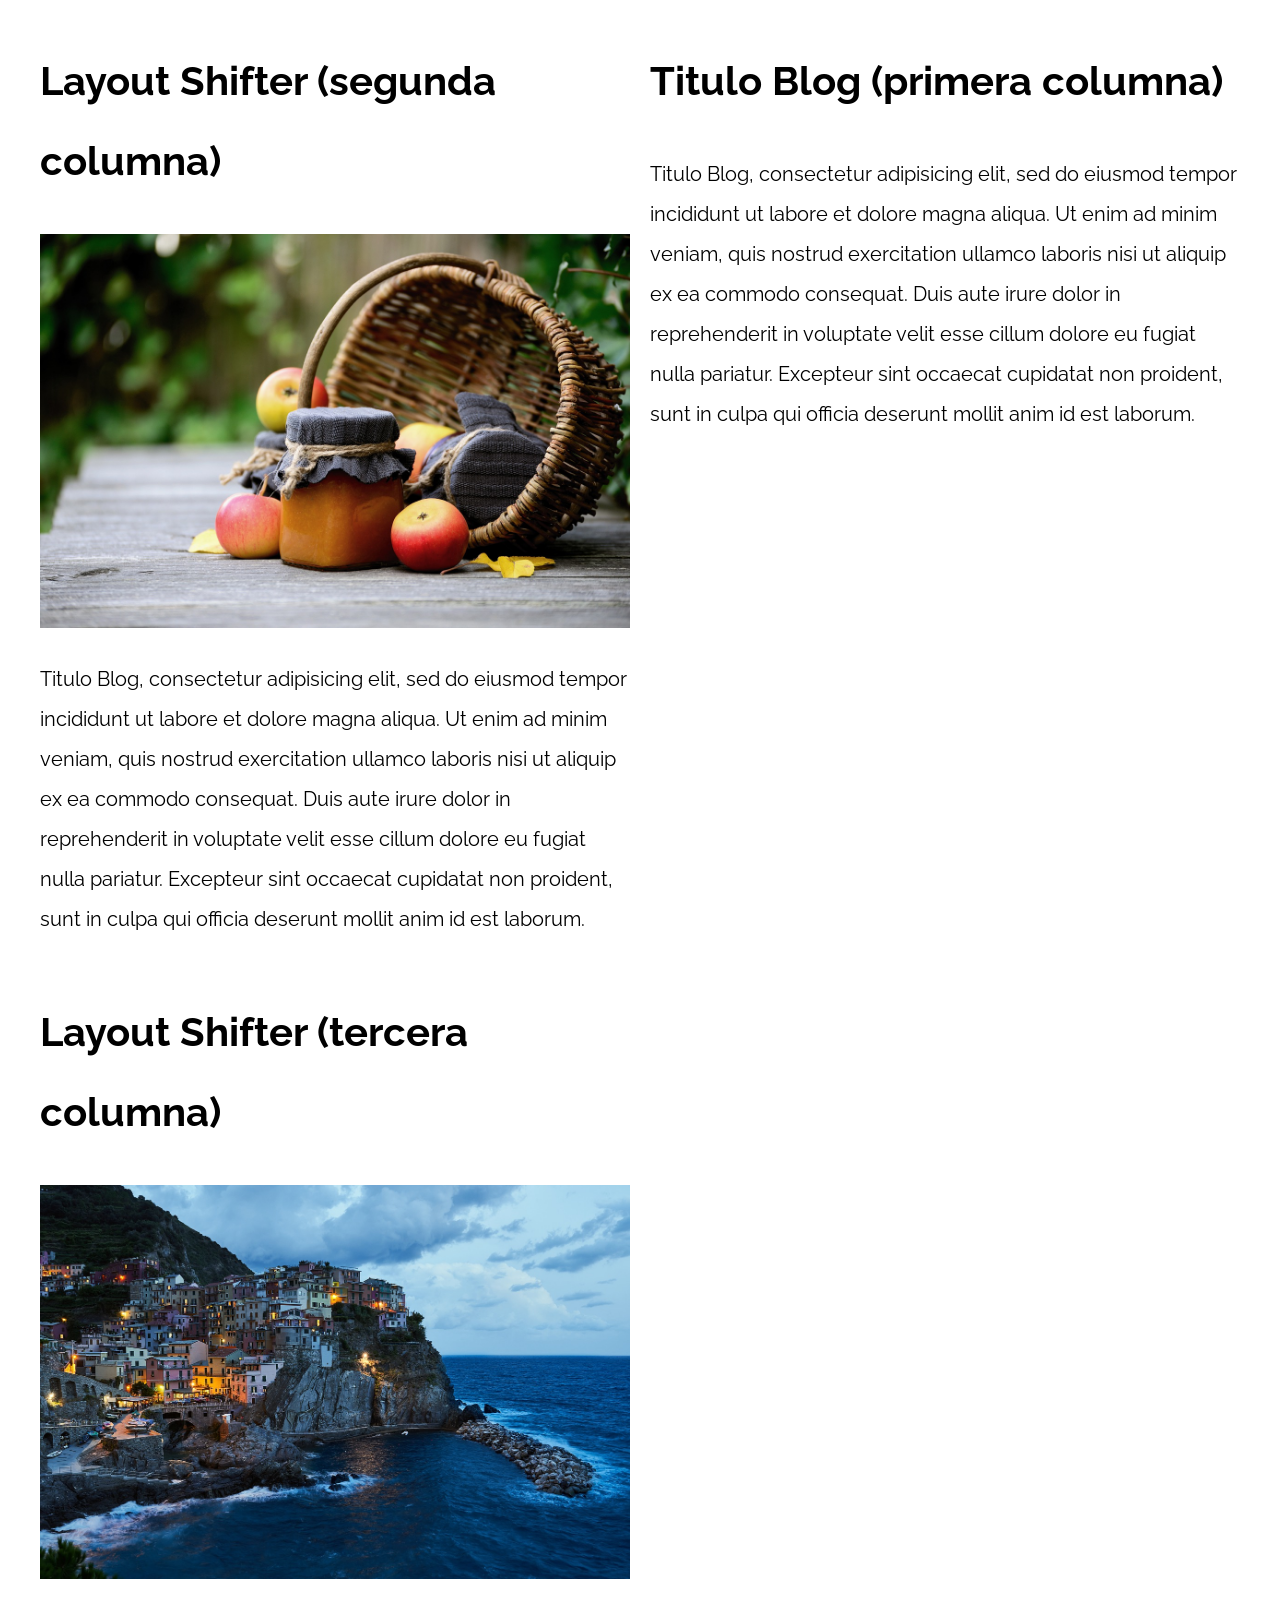
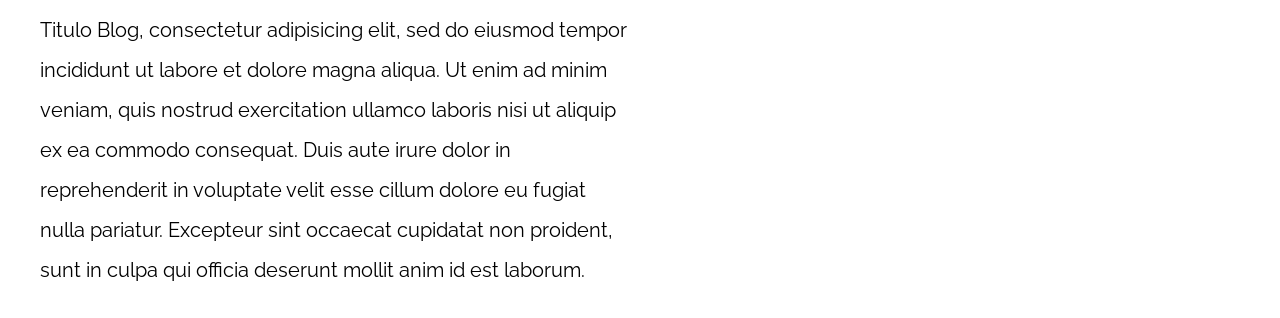
<file: 03-Patrones-Responsive/11-layout_shifter_css_grid/index.html>
<!DOCTYPE html>
<html>

<head>
    <meta charset="utf-8">
    <title>Patrones Responsive Web Design</title>
    <link rel="stylesheet" href="https://necolas.github.io/normalize.css/8.0.1/normalize.css">
    <link href="https://fonts.googleapis.com/css?family=Raleway:400,700,900" rel="stylesheet">
    <link rel="stylesheet" href="css/styles.css">
    <meta name="viewport" content="width=device-width, initial-scale=1">
</head>

<body>

    <div class="contenedor layout-shifter">
        <aside class="sidebar">
            <h1>Titulo Blog (primera columna)</h1>
            <p>
                Titulo Blog, consectetur adipisicing elit, sed do eiusmod tempor incididunt ut labore et dolore magna aliqua. Ut enim ad minim veniam, quis nostrud exercitation ullamco laboris nisi ut aliquip ex ea commodo consequat. Duis aute irure dolor in reprehenderit
                in voluptate velit esse cillum dolore eu fugiat nulla pariatur. Excepteur sint occaecat cupidatat non proident, sunt in culpa qui officia deserunt mollit anim id est laborum.
            </p>
        </aside>

        <main class="contenido-principal">
            <article class="entrada-blog">
                <h1>Layout Shifter (segunda columna)</h1>
                <img src="img/imagen1.jpg">
                <p>
                    Titulo Blog, consectetur adipisicing elit, sed do eiusmod tempor incididunt ut labore et dolore magna aliqua. Ut enim ad minim veniam, quis nostrud exercitation ullamco laboris nisi ut aliquip ex ea commodo consequat. Duis aute irure dolor in reprehenderit
                    in voluptate velit esse cillum dolore eu fugiat nulla pariatur. Excepteur sint occaecat cupidatat non proident, sunt in culpa qui officia deserunt mollit anim id est laborum.
                </p>
            </article>

            <article class="entrada-blog">
                <h1>Layout Shifter (tercera columna)</h1>
                <img src="img/imagen2.jpg">
                <p>
                    Titulo Blog, consectetur adipisicing elit, sed do eiusmod tempor incididunt ut labore et dolore magna aliqua. Ut enim ad minim veniam, quis nostrud exercitation ullamco laboris nisi ut aliquip ex ea commodo consequat. Duis aute irure dolor in reprehenderit
                    in voluptate velit esse cillum dolore eu fugiat nulla pariatur. Excepteur sint occaecat cupidatat non proident, sunt in culpa qui officia deserunt mollit anim id est laborum.
                </p>
            </article>
        </main>
    </div>

</body>

</html>
</file>
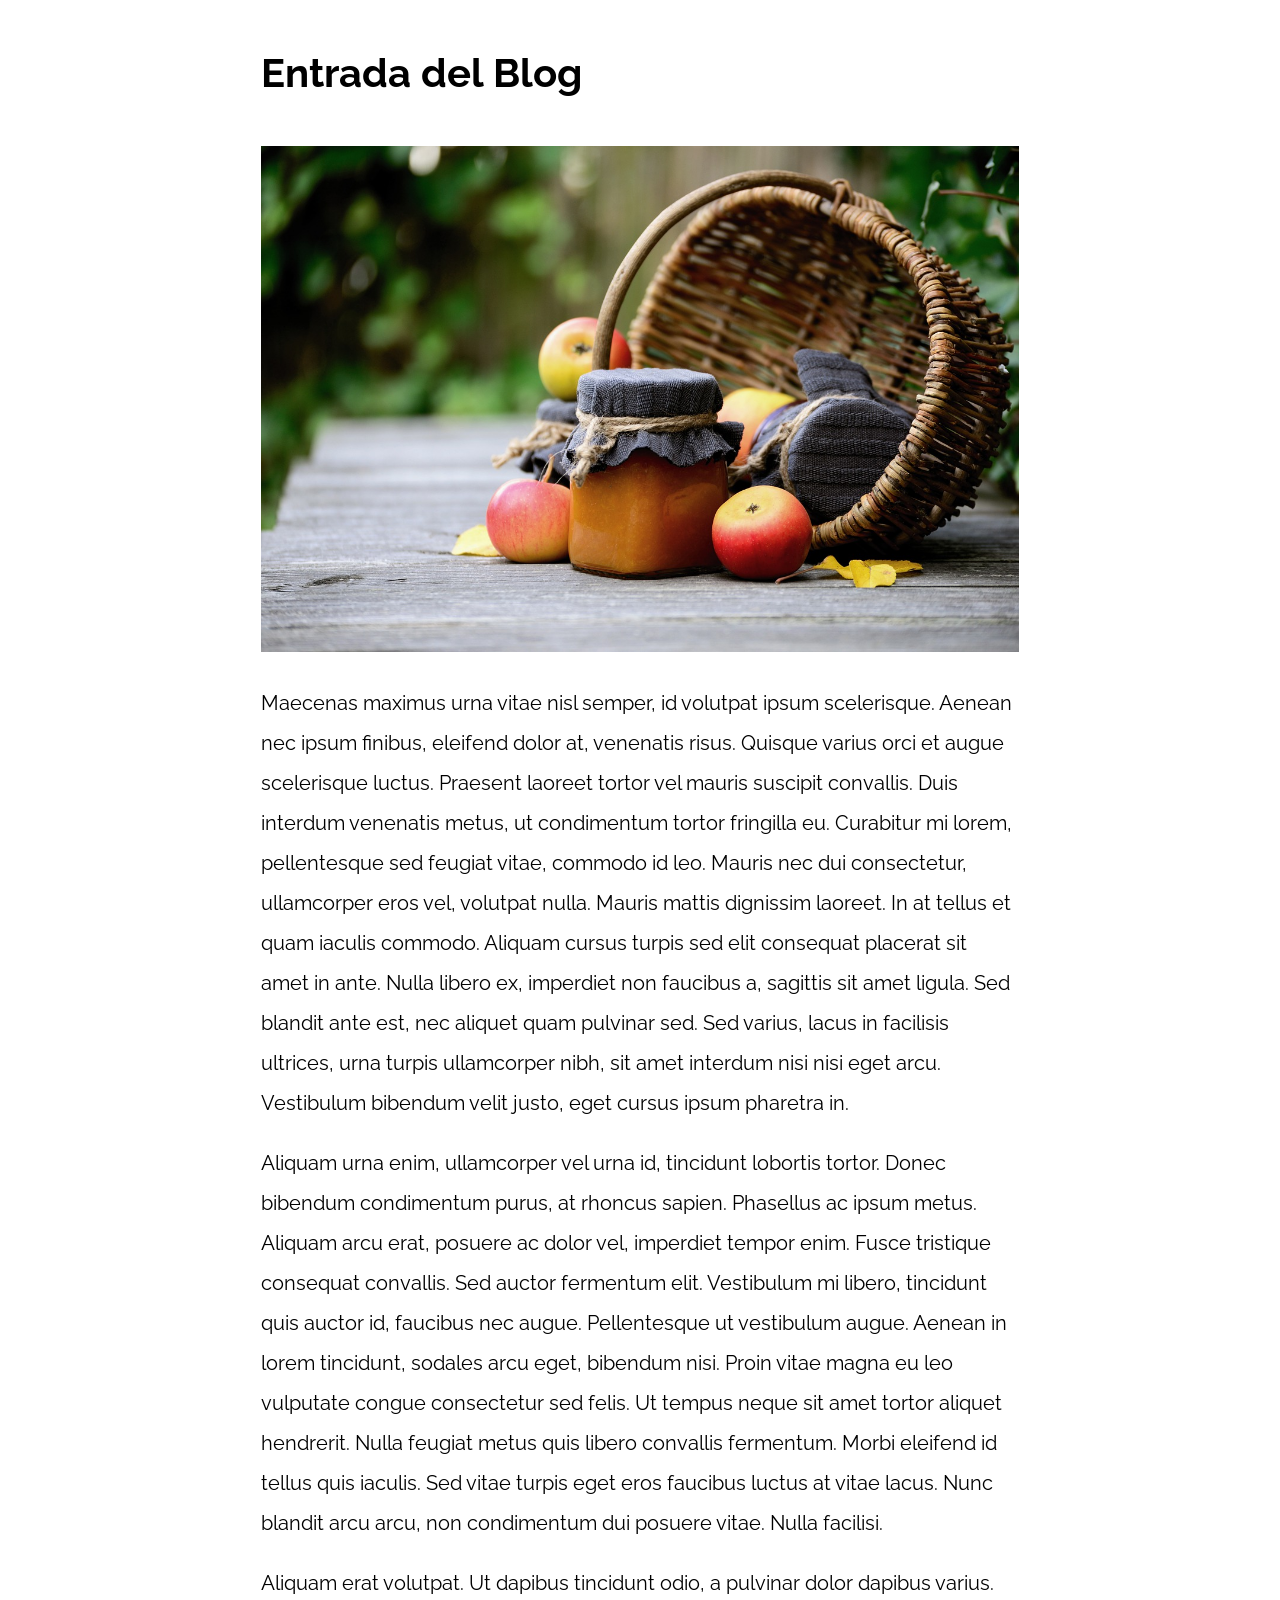
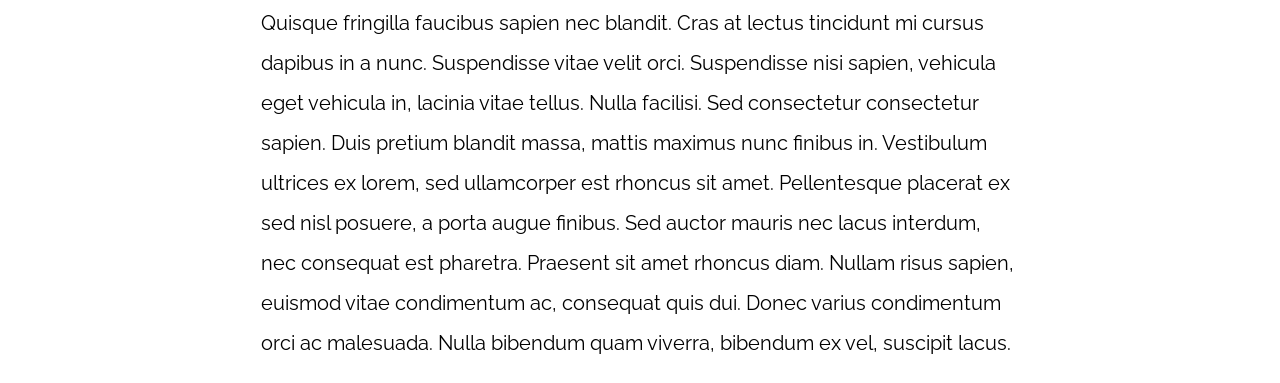
<file: 03-Patrones-Responsive/13-mostly_fluid/index.html>
<!DOCTYPE html>
<html>

<head>
    <meta charset="utf-8">
    <title>Patrones Responsive Web Design</title>
    <link rel="stylesheet" href="https://necolas.github.io/normalize.css/8.0.1/normalize.css">
    <link href="https://fonts.googleapis.com/css?family=Raleway:400,700,900" rel="stylesheet">
    <link rel="stylesheet" href="css/styles.css">
    <meta name="viewport" content="width=device-width, initial-scale=1">
</head>

<body>

    <div class="contenedor">
        <article class="entrada-blog">
            <h1>Entrada del Blog</h1>
            <img src="img/imagen1.jpg">

            <p>Maecenas maximus urna vitae nisl semper, id volutpat ipsum scelerisque. Aenean nec ipsum finibus, eleifend dolor at, venenatis risus. Quisque varius orci et augue scelerisque luctus. Praesent laoreet tortor vel mauris suscipit convallis. Duis
                interdum venenatis metus, ut condimentum tortor fringilla eu. Curabitur mi lorem, pellentesque sed feugiat vitae, commodo id leo. Mauris nec dui consectetur, ullamcorper eros vel, volutpat nulla. Mauris mattis dignissim laoreet. In at
                tellus et quam iaculis commodo. Aliquam cursus turpis sed elit consequat placerat sit amet in ante. Nulla libero ex, imperdiet non faucibus a, sagittis sit amet ligula. Sed blandit ante est, nec aliquet quam pulvinar sed. Sed varius, lacus
                in facilisis ultrices, urna turpis ullamcorper nibh, sit amet interdum nisi nisi eget arcu. Vestibulum bibendum velit justo, eget cursus ipsum pharetra in.</p>

            <p>Aliquam urna enim, ullamcorper vel urna id, tincidunt lobortis tortor. Donec bibendum condimentum purus, at rhoncus sapien. Phasellus ac ipsum metus. Aliquam arcu erat, posuere ac dolor vel, imperdiet tempor enim. Fusce tristique consequat
                convallis. Sed auctor fermentum elit. Vestibulum mi libero, tincidunt quis auctor id, faucibus nec augue. Pellentesque ut vestibulum augue. Aenean in lorem tincidunt, sodales arcu eget, bibendum nisi. Proin vitae magna eu leo vulputate
                congue consectetur sed felis. Ut tempus neque sit amet tortor aliquet hendrerit. Nulla feugiat metus quis libero convallis fermentum. Morbi eleifend id tellus quis iaculis. Sed vitae turpis eget eros faucibus luctus at vitae lacus. Nunc
                blandit arcu arcu, non condimentum dui posuere vitae. Nulla facilisi.</p>

            <p>Aliquam erat volutpat. Ut dapibus tincidunt odio, a pulvinar dolor dapibus varius. Quisque fringilla faucibus sapien nec blandit. Cras at lectus tincidunt mi cursus dapibus in a nunc. Suspendisse vitae velit orci. Suspendisse nisi sapien,
                vehicula eget vehicula in, lacinia vitae tellus. Nulla facilisi. Sed consectetur consectetur sapien. Duis pretium blandit massa, mattis maximus nunc finibus in. Vestibulum ultrices ex lorem, sed ullamcorper est rhoncus sit amet. Pellentesque
                placerat ex sed nisl posuere, a porta augue finibus. Sed auctor mauris nec lacus interdum, nec consequat est pharetra. Praesent sit amet rhoncus diam. Nullam risus sapien, euismod vitae condimentum ac, consequat quis dui. Donec varius
                condimentum orci ac malesuada. Nulla bibendum quam viverra, bibendum ex vel, suscipit lacus.</p>
        </article>

    </div>

</body>

</html>
</file>
<file: 02-Proyecto_Frontend_Store/css/styles.css>
:root {
    --primario: #9C27B0;
    --primarioOscuro: #89119D;
    --secundario: #FFCE00;
    --secundarioOscuro: rgb(233,287,2);
    --blanco: #FFF;
    --negro: #000;

    --fuentePrincipal: 'Staatliches', cursive;
}

html {
    box-sizing: border-box;
    font-size: 62.5%;
}
*, *:before, *:after {
    box-sizing: inherit;
}
body {
    background-color: var(--primario);
    font-size: 1.6rem;
    line-height: 1.5;
}
p {
    font-size: 1.8rem;
    font-family: Arial, Helvetica, sans-serif;
    color: var(--blanco);
}
a {
    text-decoration: none;
}
img {
    width: 100%;
}
.contenedor {
    max-width: 120rem;
    margin: 0 auto;
}
h1, h2, h3 {
    text-align: center;
    color: var(--secundario);
    font-family: var(--fuentePrincipal);
}
h1 {
    font-size: 4rem;
}
h2 {
    font-size: 3.2rem;
}
h3 {
    font-size: 2.4rem;
}

/* ===== Header ===== */
.header {
    display: flex;
    justify-content: center;
}

.header__logo {
    margin: 3rem 0;
}

/* ===== Navegacion ===== */
.footer {
    background-color: var(--primarioOscuro);
    padding: 1rem 0;
    margin-top: 2rem;
}

.footer__texto {
    font-family: var(--fuentePrincipal);
    text-align: center;
    font-size: 2.2rem;
}

/* ===== Navegacion ===== */
.navegacion {
    background-color: var(--primarioOscuro);
    padding: 1rem 0;
    display: flex;
    justify-content: center;
    gap: 2rem;
}

.navegacion__enlace {
    font-family: var(--fuentePrincipal);
    color: var(--blanco);
    font-size: 3rem;
}

.navegacion__enlace--activo,
.navegacion__enlace:hover {
    color: var(--secundario);
}

/* ===== Grid ===== */
.grid {
    display: grid;
    grid-template-columns: repeat(2, 1fr);
    gap: 2rem;
}
@media (min-width: 768px) {
    .grid {
        grid-template-columns: repeat(3, 1fr);
    }
}

/* ===== Producto ===== */
.producto {
    background-color: var(--primarioOscuro);
    padding: 1rem;
}

.producto__imagen {
    width: 100%;
}

.producto__nombre {
    font-size: 4rem;
}

.producto__precio {
    font-size: 2.8rem;
    color: var(--secundario);
}

.producto__nombre,
.producto__precio {
    font-family: var(--fuentePrincipal);
    margin: 1rem 0;
    text-align: center;
    line-height: 1.2;
}

/* ===== Graficos ===== */

.grafico {
    min-height: 30rem;
    background-repeat: no-repeat;
    background-size: cover;
    grid-column: 1 / 3;
}

.grafico--camisas {
    background-image: url(../img/grafico1.jpg);
    grid-row: 2 / 3;
}

.grafico--node {
    background-image: url(../img/grafico2.jpg);
    grid-row: 8 / 9;
}

@media (min-width: 768px) {
    .grafico--node {
        grid-row: 5 / 6;
        grid-column: 2 / 4;
    }    
} 

/* ===== Nosotros ===== */
.nosotros {
    display: grid;
    grid-template-rows: repeat(2, auto);
}

@media (min-width: 768px) {
    .nosotros {
        grid-template-columns: repeat(2, 1fr);
        column-gap: 2rem;
    }
}

.nosotros__imagen {
    grid-row: 1 / 2;
    width: 100%;
}

@media (min-width: 768px) {
    .nosotros__imagen {
        grid-column: 2 / 3;
    }
}

/* ===== Bloques ===== */
.bloques {
    display: grid;
    grid-template-columns: repeat(2, 1fr);
    gap: 2rem;
}

@media (min-width: 768px) {
    .bloques {
        grid-template-columns: repeat(4, 1fr);
    }
}

.bloque {
    text-align: center;
}

.bloque__imagen {
    width: 100%;
}

.bloque__titulo {
    margin: 0;
}

/* ===== Pagina del Producto ===== */
@media (min-width: 768px) {
    .camisa {
        display: grid;
        grid-template-columns: repeat(2, 1fr);
        column-gap: 2rem;
    }
}

.formulario {
    display: grid;
    grid-template-columns: repeat(2, 1fr);
    gap: 2rem;
}

.formulario__campo {
    border: 1rem solid var(--primarioOscuro);
    background-color: transparent;
    color: var(--blanco);
    font-size: 2rem;
    font-family: Arial, Helvetica, sans-serif;
    padding: 1rem;
    appearance: none;
}

.formulario__submit {
    background-color: var(--secundario);
    border: none;
    font-size: 2rem;
    font-family: var(--fuentePrincipal);
    padding: 2rem;
    transition: background-color .3s ease;
    grid-column: 1 / 3;
}

.formulario__submit:hover {
    cursor: pointer;
    background-color: var(--secundarioOscuro);
}
</file>
<file: 03-Patrones-Responsive/01-2columnas_iguales_css_grid/css/styles.css>
html {
    box-sizing: border-box;
    font-size: 62.5%;
}

*,
*:before,
*:after {
    box-sizing: inherit;
}

body {
    font-family: 'Raleway', sans-serif;
    font-size: 1.6rem;
}

img {
    max-width: 100%;
}

h1 {
    font-size: 4rem;
}

.contenedor {
    max-width: 1200px;
    width: 95%;
    margin: 0 auto;
}

.entrada-blog a {
    display: inline-block;
    background-color: #2196F3;
    color: white;
    padding: 10px 20px;
    text-decoration: none;
    font-weight: bold;
    text-transform: uppercase;
}

/** CODIGO AQUI **/

@media (min-width: 768px) {
    .dos-columnas {
        display: grid;
        grid-template-columns: 50% 50%;
        grid-template-columns: repeat(2, 50%);
        grid-template-columns: 1fr 1fr;
        grid-template-columns: repeat(2, 1fr);
        column-gap: 2rem;
    }
}
</file>
<file: 03-Patrones-Responsive/02-2columnas_iguales_flexbox/css/styles.css>
html {
    box-sizing: border-box;
    font-size: 62.5%;
}

*,
*:before,
*:after {
    box-sizing: inherit;
}

body {
    font-family: 'Raleway', sans-serif;
    font-size: 1.6rem;
}

img {
    max-width: 100%;
}

h1 {
    font-size: 4rem;
}

.contenedor {
    max-width: 1200px;
    width: 95%;
    margin: 0 auto;
}

.entrada-blog a {
    display: inline-block;
    background-color: #2196F3;
    color: white;
    padding: 10px 20px;
    text-decoration: none;
    font-weight: bold;
    text-transform: uppercase;
}

/** CODIGO AQUI **/

@media (min-width: 768px) {
    .dos-columnas {
        display: flex;
        justify-content: space-between;
        gap: 2rem;
    }

    .entrada-blog {
        flex: 0 0 calc( 50% - 1rem );
    }
}
</file>
<file: 03-Patrones-Responsive/03-3columnas_iguales_css_grid/css/styles.css>
html {
    box-sizing: border-box;
    font-size: 62.5%;
}

*,
*:before,
*:after {
    box-sizing: inherit;
}

body {
    font-family: 'Raleway', sans-serif;
    font-size: 1.6rem;
}

img {
    max-width: 100%;
}

h1 {
    font-size: 4rem;
}

.contenedor {
    max-width: 1200px;
    width: 95%;
    margin: 0 auto;
}

.entrada-blog a {
    display: inline-block;
    background-color: #2196F3;
    color: white;
    padding: 10px 20px;
    text-decoration: none;
    font-weight: bold;
    text-transform: uppercase;
}

/** CODIGO AQUI **/
@media (min-width: 768px) {
    .tres-columnas {
        display: grid;
        grid-template-columns: repeat(3, 1fr);
        column-gap: 2rem;
    }
}
</file>
<file: 03-Patrones-Responsive/04-3columnas_iguales_flexbox/css/styles.css>
html {
    box-sizing: border-box;
    font-size: 62.5%;
}

*,
*:before,
*:after {
    box-sizing: inherit;
}

body {
    font-family: 'Raleway', sans-serif;
    font-size: 1.6rem;
}

img {
    max-width: 100%;
}

h1 {
    font-size: 4rem;
}

.contenedor {
    max-width: 1200px;
    width: 95%;
    margin: 0 auto;
}

.entrada-blog a {
    display: inline-block;
    background-color: #2196F3;
    color: white;
    padding: 10px 20px;
    text-decoration: none;
    font-weight: bold;
    text-transform: uppercase;
}

/** CODIGO AQUI **/
@media (min-width: 768px) {
    .tres-columnas {
        display: flex;
        justify-content: space-between;
    }

    .entrada-blog {
        flex: 0 0 calc(33.3% - 1rem);
    }
}
</file>
<file: 03-Patrones-Responsive/05-3columnas_css_grid/css/styles.css>
html {
    box-sizing: border-box;
    font-size: 62.5%;
}

*,
*:before,
*:after {
    box-sizing: inherit;
}

body {
    font-family: 'Raleway', sans-serif;
    font-size: 1.6rem;
    line-height: 2;
}

img {
    max-width: 100%;
}

h1 {
    font-size: 4rem;
}

h2 {
    font-size: 3.2rem;
}

.contenedor {
    max-width: 1200px;
    width: 95%;
    margin: 0 auto;
}

p {
    font-size: 2rem;
}

.entrada-blog a {
    display: inline-block;
    background-color: #2196F3;
    color: white;
    padding: 10px 20px;
    text-decoration: none;
    font-weight: bold;
    text-transform: uppercase;
}


/** CODIGO AQUI **/

@media (min-width: 768px) {
    .contenedor-grid {
        display: grid;
        grid-template-areas: "izquierda contenido derecha";
        grid-template-columns: 1fr 3fr 1fr;
        grid-auto-flow: column;
        column-gap: 2rem;
    }

    .contenido-principal {
        grid-area: contenido;
    }

    .sidebar-1 {
        grid-area: izquierda;
    }

    .sidebar-2 {
        grid-area: derecha;
    }
}
</file>
<file: 03-Patrones-Responsive/06-3columnas_flexbox/css/styles.css>
html {
    box-sizing: border-box;
    font-size: 62.5%;
}

*,
*:before,
*:after {
    box-sizing: inherit;
}

body {
    font-family: 'Raleway', sans-serif;
    font-size: 1.6rem;
    line-height: 2;
}

img {
    max-width: 100%;
}

h1 {
    font-size: 4rem;
}

h2 {
    font-size: 3.2rem;
}

p {
    font-size: 2rem;
}

.contenedor {
    max-width: 1200px;
    width: 95%;
    margin: 0 auto;
}

.entrada-blog a {
    display: inline-block;
    background-color: #2196F3;
    color: white;
    padding: 10px 20px;
    text-decoration: none;
    font-weight: bold;
    text-transform: uppercase;
}

/** CODIGO AQUI **/
@media (min-width: 768px) {
    .contenedor-flex {
        display: flex;
        justify-content: space-between;
    }

    .contenido-principal {
        flex-basis: calc(60% - 1rem);
    }

    .sidebar {
        flex-basis: calc(20% - 1rem);
    }

    .sidebar-1 {
        order: -1;
    }
}
</file>
<file: 03-Patrones-Responsive/07-column_drop_css_grid/css/styles.css>
html {
    box-sizing: border-box;
    font-size: 62.5%;
}

*,
*:before,
*:after {
    box-sizing: inherit;
}

body {
    font-family: 'Raleway', sans-serif;
    font-size: 1.6rem;
    line-height: 2;
}

img {
    max-width: 100%;
}

h1 {
    font-size: 4rem;
}

h2 {
    font-size: 3.2rem;
}

p {
    font-size: 2rem;
}

.contenedor {
    max-width: 1200px;
    width: 95%;
    margin: 0 auto;
}

.entrada-blog a {
    display: inline-block;
    background-color: #2196F3;
    color: white;
    padding: 10px 20px;
    text-decoration: none;
    font-weight: bold;
    text-transform: uppercase;
}



/** CODIGO AQUI **/
@media (min-width: 480px) {
    .column-drop-css {
        display: grid;
        grid-template-columns: repeat(2, 1fr);
        gap: 2rem;
    }
    .primera {
        grid-column: 1 / 3;
        grid-row: 2 / 3;
    }
    .segunda {
        grid-column: 2 / 3;
        grid-row: 1 / 3;
    }
}

@media (min-width: 768px) {
    .column-drop-css {
        grid-template-columns: repeat(3, 1fr);
    }
    .primera {
        grid-column: 2 / 3;
        grid-row: unset;
    }
    .segunda {
        grid-column: 3 / 4;
        grid-row: unset;
    }
}
</file>
<file: 03-Patrones-Responsive/08-column_drop_flexbox/css/styles.css>
html {
    box-sizing: border-box;
    font-size: 62.5%;
}

*,
*:before,
*:after {
    box-sizing: inherit;
}

body {
    font-family: 'Raleway', sans-serif;
    font-size: 1.6rem;
    line-height: 2;
}

img {
    max-width: 100%;
}

h1 {
    font-size: 4rem;
}

h2 {
    font-size: 3.2rem;
}

p {
    font-size: 2rem;
}

.contenedor {
    max-width: 1200px;
    width: 95%;
    margin: 0 auto;
}

.entrada-blog a {
    display: inline-block;
    background-color: #2196F3;
    color: white;
    padding: 10px 20px;
    text-decoration: none;
    font-weight: bold;
    text-transform: uppercase;
}

/** CODIGO AQUI **/

@media (min-width: 480px) {
    .column-drop-flex {
        display: flex;
        justify-content: space-between;
        flex-wrap: wrap;
    }
    .contenido-principal,
    .primera {
        flex-basis: calc(50% - 1rem);
    }
}

@media (min-width: 768px) {
    .contenido-principal,
    .primera,
    .segunda {
        flex: 0 0 calc(33.3% - 2rem);
    }
}
</file>
<file: 03-Patrones-Responsive/09-con_sidebar_css_grid/css/styles.css>
html {
    box-sizing: border-box;
    font-size: 62.5%;
}

*,
*:before,
*:after {
    box-sizing: inherit;
}

body {
    font-family: 'Raleway', sans-serif;
    font-size: 1.6rem;
    line-height: 2;
}

img {
    max-width: 100%;
}

h1 {
    font-size: 4rem;
}

h2 {
    font-size: 3.2rem;
}

p {
    font-size: 2rem;
}

.contenedor {
    max-width: 1200px;
    width: 95%;
    margin: 0 auto;
}

.entrada-blog a {
    display: inline-block;
    background-color: #2196F3;
    color: white;
    padding: 10px 20px;
    text-decoration: none;
    font-weight: bold;
    text-transform: uppercase;
}

/** CODIGO AQUI **/

@media (min-width: 768px) {
    .con-sidebar {
        display: grid;
        grid-template-columns: 3fr 1fr;
        column-gap: 4rem;
        grid-auto-flow: column;
    }
    aside {
        grid-column: 1 / 2;
    }
}
</file>
<file: 03-Patrones-Responsive/11-layout_shifter_css_grid/css/styles.css>
html {
    box-sizing: border-box;
    font-size: 62.5%;
}

*,
*:before,
*:after {
    box-sizing: inherit;
}

body {
    font-family: 'Raleway', sans-serif;
    font-size: 1.6rem;
    line-height: 2;
}

img {
    max-width: 100%;
}

h1 {
    font-size: 4rem;
}

h2 {
    font-size: 3.2rem;
}

p {
    font-size: 2rem;
}

.contenedor {
    max-width: 1200px;
    width: 95%;
    margin: 0 auto;
}

.entrada-blog a {
    display: inline-block;
    background-color: #2196F3;
    color: white;
    padding: 10px 20px;
    text-decoration: none;
    font-weight: bold;
    text-transform: uppercase;
}


/** CODIGO AQUI **/
@media (min-width: 768px) {
    .layout-shifter {
        display: grid;
        grid-template-areas: "contenido"
                             "inferior";
    }

    .sidebar {
        grid-area: inferior;
    }

    .contenido-principal {
        grid-area: contenido;
        display: grid;
        grid-template-areas: "entrada1 entrada2";
        column-gap: 3rem;
    }
}

@media (min-width: 992px) {
    .layout-shifter {
        grid-template-areas: "contenido sidebar";
        column-gap: 2rem;
    }

    .sidebar {
        grid-area: sidebar;
    }

    .contenido-principal {
        grid-area: contenido;

        grid-template-areas: "entrada1"
                             "entrada2";
        
        grid-template-columns: unset;
    }
}
</file>
<file: 03-Patrones-Responsive/13-mostly_fluid/css/styles.css>
html {
    box-sizing: border-box;
    font-size: 62.5%;
}

*,
*:before,
*:after {
    box-sizing: inherit;
}

body {
    font-family: 'Raleway', sans-serif;
    font-size: 1.6rem;
    line-height: 2;
}
h1 {
    font-size: 4rem;
}

h2 {
    font-size: 3.2rem;
}

p {
    font-size: 2rem;
}

.entrada-blog a {
    display: inline-block;
    background-color: #2196F3;
    color: white;
    padding: 10px 20px;
    text-decoration: none;
    font-weight: bold;
    text-transform: uppercase;
}

/** CODIGO AQUI **/

.contenedor {
    max-width: 1200px;
    width: 95%;
    margin: 0 auto;
}

@media (min-width: 768px) {
    .contenedor {
        width: 80%;
    }
}

@media (min-width: 992px) {
    .contenedor {
        width: 60%;
    }
}

img {
    max-width: 100%;
}
</file>
